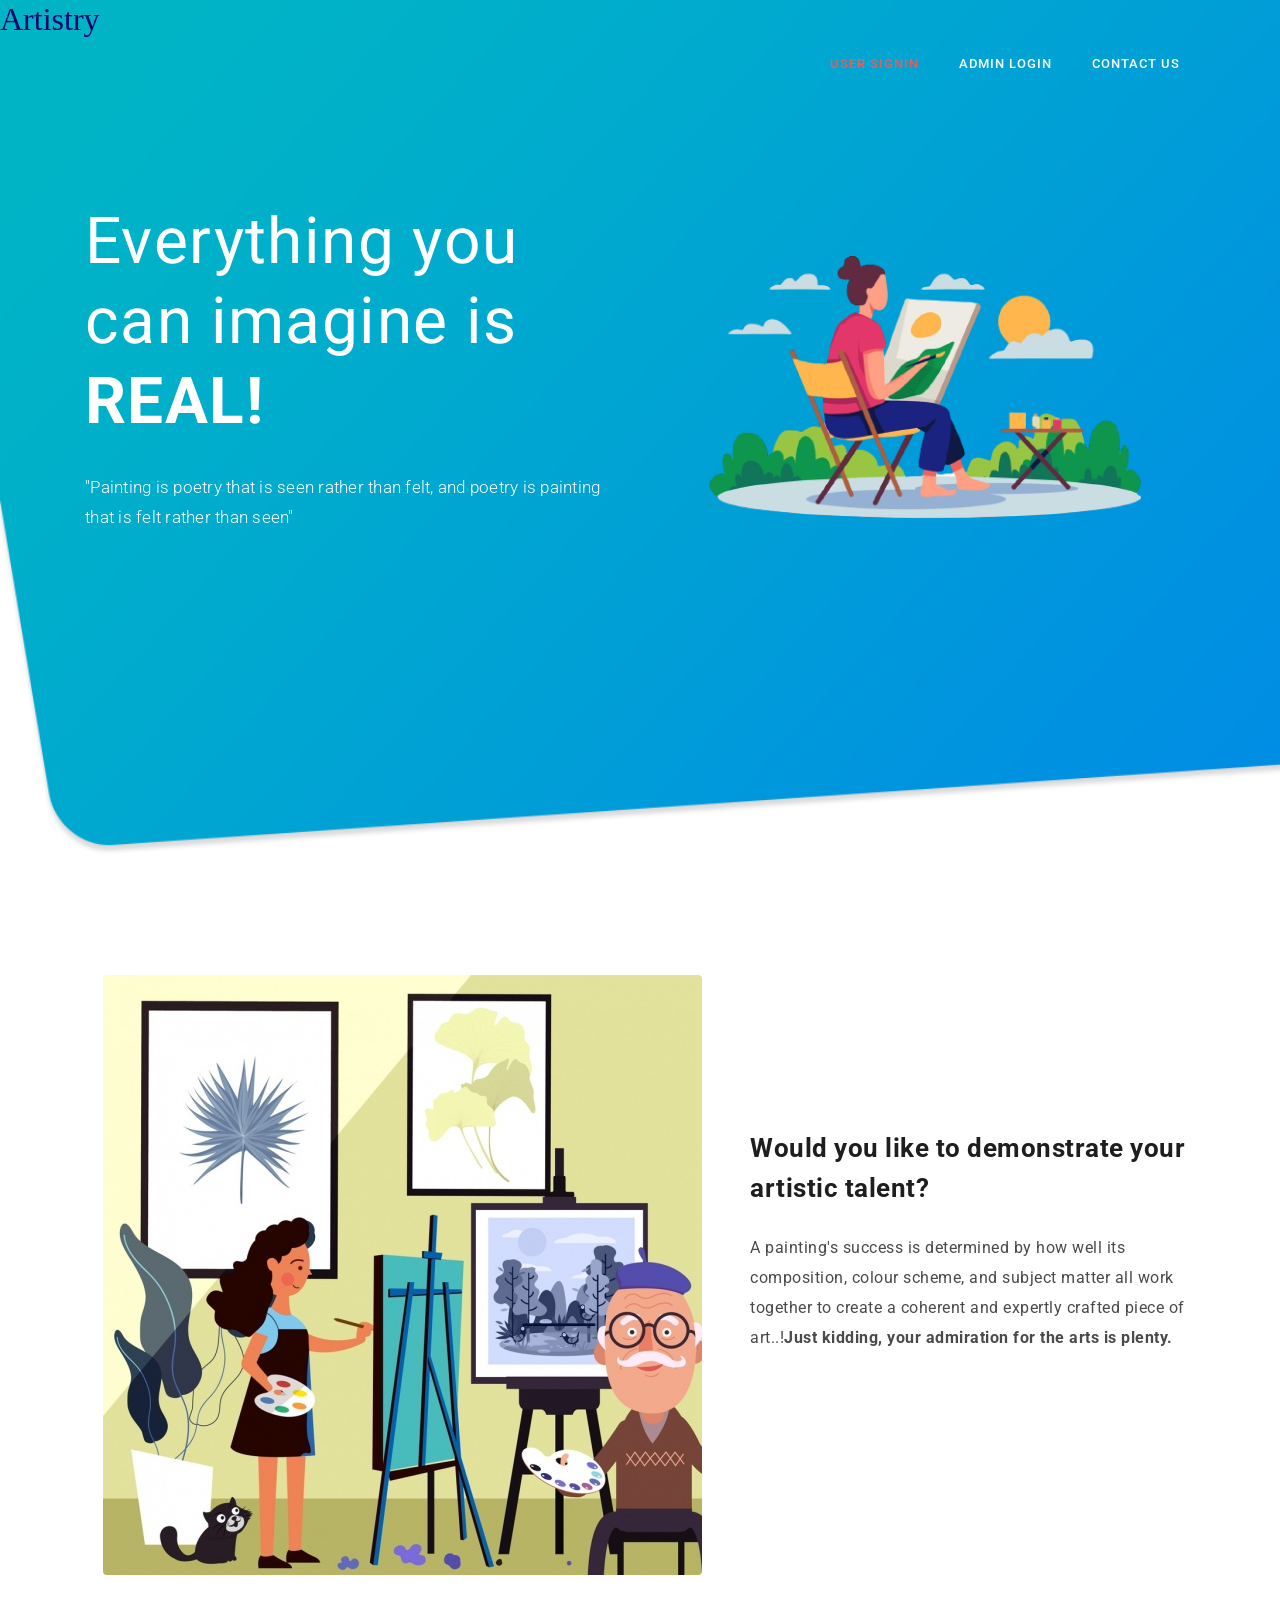
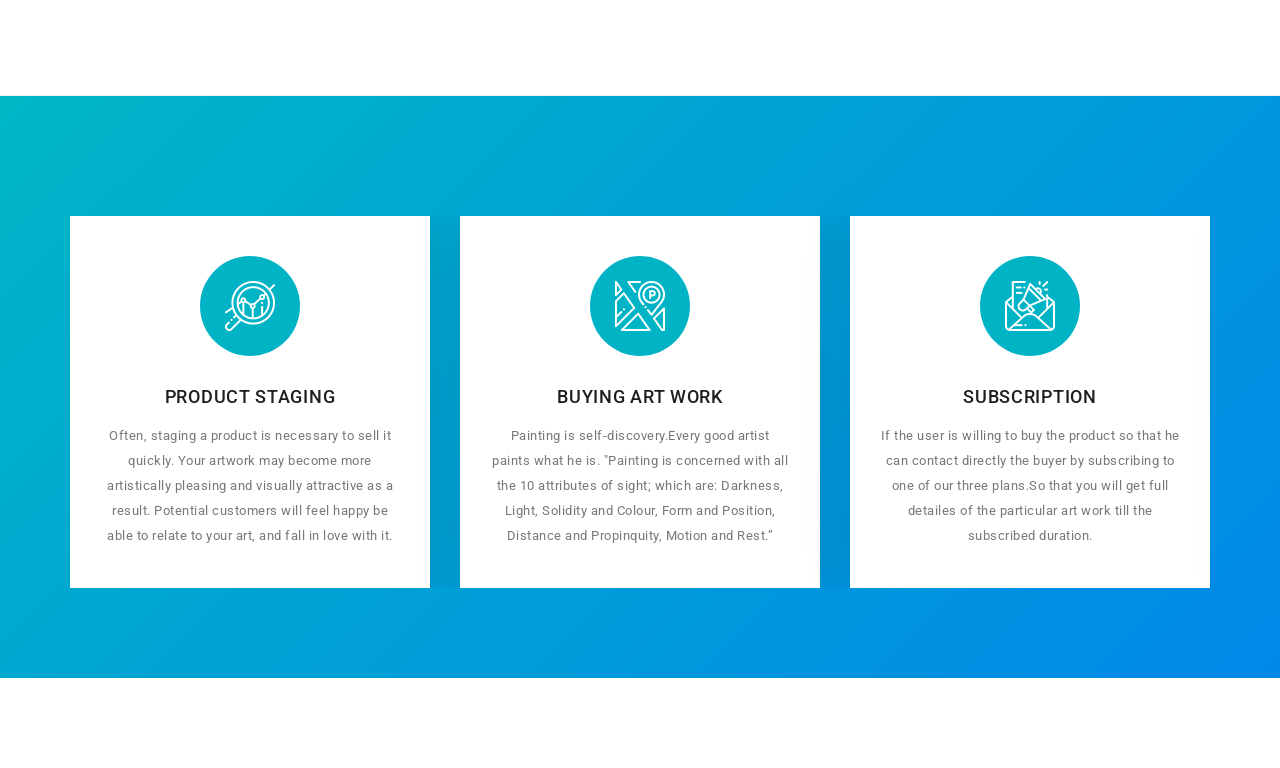
<file: index.html>
<!DOCTYPE html>
<html lang="en">

  <head>

    <meta charset="utf-8">
    <meta name="viewport" content="width=device-width, initial-scale=1, shrink-to-fit=no">
    <meta name="description" content="">
    <meta name="author" content="Template Mo">
    

    <title>Art Gallery</title>
<!--

ART FACTORY

https://templatemo.com/tm-537-art-factory

-->
    <!-- Additional CSS Files -->
    <link rel="stylesheet" type="text/css" href="assets3/css/bootstrap.min.css">
    <link rel="stylesheet" type="text/css" href="assets3/css/font-awesome.css">
    <link rel="stylesheet" type="text/css" href="assets3/css/templatemo-art-factory.css">
    <link rel="stylesheet" type="text/css" href="assets3/css/owl-carousel.css">

    </head>
    
    <body>
    
    <!-- ***** Preloader Start ***** -->
    <div id="preloader">
        <div class="jumper">
            <div></div>
            <div></div>
            <div></div>
        </div>
    </div>  
    <!-- ***** Preloader End ***** -->
     
    
    <!-- ***** Header Area Start ***** -->
    <header class="header-area header-sticky">
       <b></b> <h2 style="color:rgb(4, 4, 109); float:left;font-family:'Didot, serif';">Artistry</h2><br>
        <div class="container">
            <div class="row">
                <div class="col-12">
                    <nav class="main-nav">
                        <!-- ***** Logo Start ***** -->
                        
                        <a href="index.html" class="logo"></a>
                        <!-- ***** Logo End ***** -->
                        <!-- ***** Menu Start ***** -->
                        <ul class="nav">
                            <li class="scroll-to-section"><a href="login.html" class="active">User SignIn</a></li>
                            <li class="scroll-to-section"><a href="adminlogin.html">Admin Login</a></li>
                            
                            <li class="scroll-to-section"><a href="indexcontact.html">Contact Us</a></li>
                           
                            
                        </ul>
                        <a class='menu-trigger'>
                            <span>Menu</span>
                        </a>
                        <!-- ***** Menu End ***** -->
                    </nav>
                </div>
            </div>
        </div>
    </header>
    <!-- ***** Header Area End ***** -->


    <!-- ***** Welcome Area Start ***** -->
    
    <div class="welcome-area" id="welcome">
        

        <!-- ***** Header Text Start ***** -->
        <div class="header-text">
            <div class="container">
                <div class="row">
                    <div class="left-text col-lg-6 col-md-6 col-sm-12 col-xs-12" data-scroll-reveal="enter left move 30px over 0.6s after 0.4s">
                        
                        <h1>Everything you can imagine is <strong>REAL!</strong></h1>
                        <p>"Painting is poetry that is seen rather than felt, and poetry is painting that is felt rather than seen"</p>
                       
                    </div>
                    <div class="col-lg-6 col-md-6 col-sm-12 col-xs-12" data-scroll-reveal="enter right move 30px over 0.6s after 0.4s">
                        <img src="images/x8.png"  width="100%"  class="rounded img-fluid d-block mx-auto" alt="First Vector Graphic">
                    </div>
                </div>
            </div>
        </div>
        <!-- ***** Header Text End ***** -->
    </div>
    <!-- ***** Welcome Area End ***** -->


    <!-- ***** Features Big Item Start ***** -->
    <section class="section" id="about">
        <div class="container">
            <div class="row">
                <div class="col-lg-7 col-md-12 col-sm-12" data-scroll-reveal="enter left move 30px over 0.6s after 0.4s">
                    <img src="images/x12.jpg" class="rounded img-fluid d-block mx-auto" alt="App">
                </div>
                <div class="right-text col-lg-5 col-md-12 col-sm-12 mobile-top-fix">
                    <div class="left-heading">
                        <h5>Would you like to demonstrate your artistic talent?</h5>
                    </div>
                    <div class="left-text">
                        <p>A painting's success is determined by how well its composition, colour scheme, and subject matter all work together to create a coherent and expertly crafted piece of art..!<b>Just kidding, your admiration for the arts is plenty.</b>
                           <br><br>
                       </p>
                       
                    </div>
                </div>
            </div>
            <div class="row">
                <div class="col-lg-12">
                    <div class="hr"></div>
                </div>
            </div>
        </div>
    </section>
    <!-- ***** Features Big Item End ***** -->


    <!-- ***** Features Big Item Start ***** -->
   

    <!-- ***** Features Small Start ***** -->
    <section class="section" id="services">
        <div class="container">
            <div class="row">
                <div class="owl-carousel owl-theme">
                    <div class="item service-item">
                        <div class="icon">
                            <i><img src="assets3/images/service-icon-01.png" alt=""></i>
                        </div>
                        <h5 class="service-title">PRODUCT STAGING </h5>
                        <p>Often, staging a product is necessary to sell it quickly. Your artwork may become more artistically pleasing and visually attractive as a result. Potential customers will feel happy be able to relate to your art, and fall in love with it.</p>
                        
                    </div>
                    <div class="item service-item">
                        <div class="icon">
                            <i><img src="assets3/images/service-icon-02.png" alt=""></i>
                        </div>
                        <h5 class="service-title">BUYING ART WORK</h5>
                        <p>Painting is self-discovery.Every good artist paints what he is.
                            "Painting is concerned with all the 10 attributes of sight; which are: Darkness, Light, Solidity and Colour, Form and Position, Distance and Propinquity, Motion and Rest.”  </p>
                        
                    </div>
                    <div class="item service-item">
                        <div class="icon">
                            <i><img src="assets3/images/service-icon-03.png" alt=""></i>
                        </div>
                        <h5 class="service-title">SUBSCRIPTION</h5>
                        <p> If the user is willing to buy the product so that he can contact directly the buyer by  subscribing  to one of our  three plans.So that you will get full detailes of the particular art work till the subscribed duration.</p>
                        
                    </div>
                    
                    
                    
                    
                </div>
            </div>
        </div>
    </section>
    <!-- ***** Features Small End ***** -->


    <!-- ***** Frequently Question Start ***** -->
   
    <!-- jQuery -->
    <script src="assets3/js/jquery-2.1.0.min.js"></script>

    <!-- Bootstrap -->
    <script src="assets3/js/popper.js"></script>
    <script src="assets3/js/bootstrap.min.js"></script>

    <!-- Plugins -->
    <script src="assets3/js/owl-carousel.js"></script>
    <script src="assets3/js/scrollreveal.min.js"></script>
    <script src="assets3/js/waypoints.min.js"></script>
    <script src="assets3/js/jquery.counterup.min.js"></script>
    <script src="assets3/js/imgfix.min.js"></script> 
    
    <!-- Global Init -->
    <script src="assets3/js/custom.js"></script>

  </body>
</html>
</file>
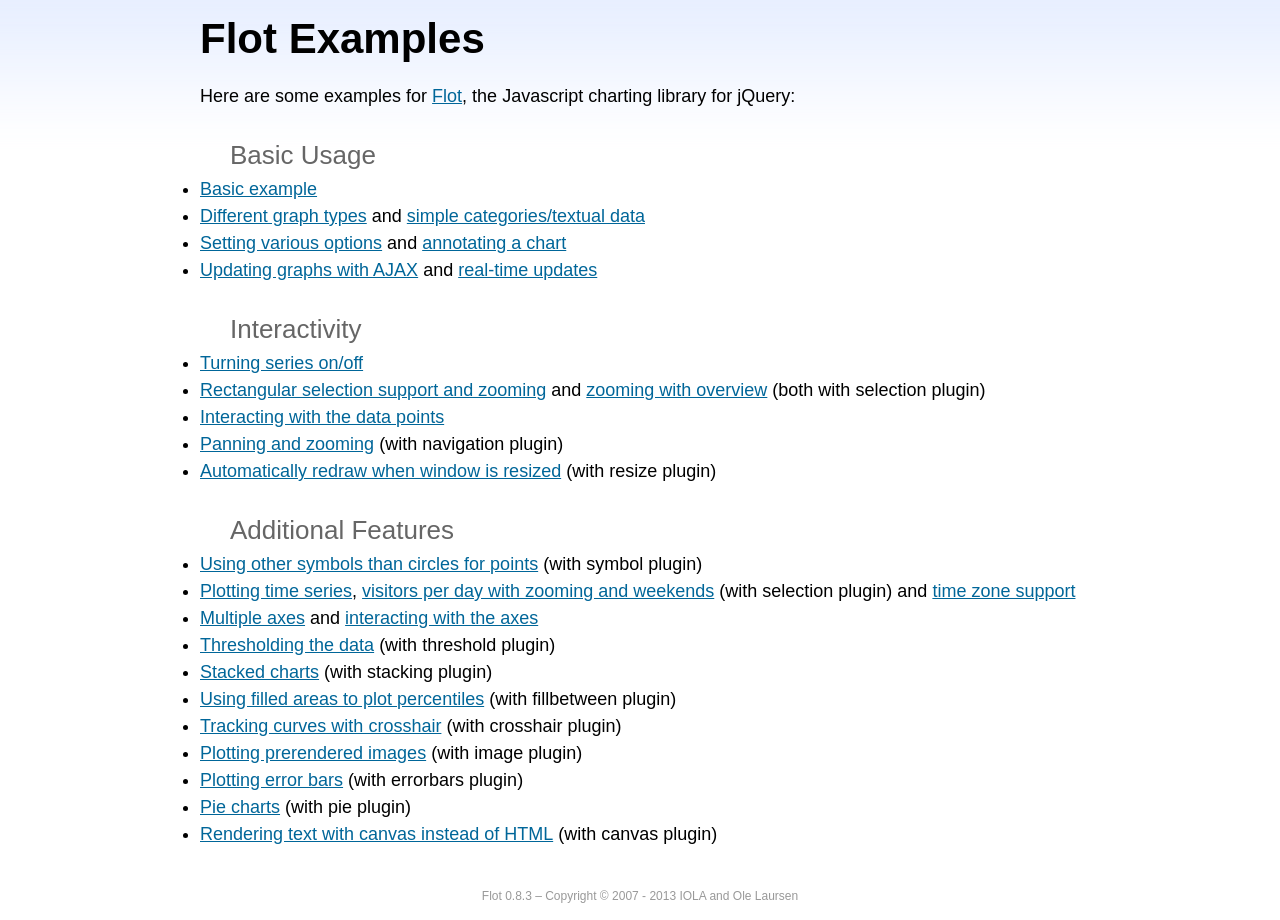
<file: assets/libs/flot/examples/index.html>
<!DOCTYPE html PUBLIC "-//W3C//DTD HTML 4.01//EN" "http://www.w3.org/TR/html4/strict.dtd">
<html>
<head>
	<meta http-equiv="Content-Type" content="text/html; charset=utf-8">
	<title>Flot Examples</title>
	<link href="examples.css" rel="stylesheet" type="text/css">
	<style>

	h3 {
		margin-top: 30px;
		margin-bottom: 5px;
	}

	</style>
	<script language="javascript" type="text/javascript" src="../jquery.js"></script>
	<script language="javascript" type="text/javascript" src="../jquery.flot.js"></script>
	<script type="text/javascript">

	$(function() {

		// Add the Flot version string to the footer

		$("#footer").prepend("Flot " + $.plot.version + " &ndash; ");
	});

	</script>
</head>
<body>

	<div id="header">
		<h2>Flot Examples</h2>
	</div>

	<div id="content">

		<p>Here are some examples for <a href="http://www.flotcharts.org">Flot</a>, the Javascript charting library for jQuery:</p>

		<h3>Basic Usage</h3>

		<ul>
			<li><a href="basic-usage/index.html">Basic example</a></li>
			<li><a href="series-types/index.html">Different graph types</a> and <a href="categories/index.html">simple categories/textual data</a></li>
			<li><a href="basic-options/index.html">Setting various options</a> and <a href="annotating/index.html">annotating a chart</a></li>
			<li><a href="ajax/index.html">Updating graphs with AJAX</a> and <a href="realtime/index.html">real-time updates</a></li>
		</ul>

		<h3>Interactivity</h3>

		<ul>
			<li><a href="series-toggle/index.html">Turning series on/off</a></li>
			<li><a href="selection/index.html">Rectangular selection support and zooming</a> and <a href="zooming/index.html">zooming with overview</a> (both with selection plugin)</li>
			<li><a href="interacting/index.html">Interacting with the data points</a></li>
			<li><a href="navigate/index.html">Panning and zooming</a> (with navigation plugin)</li>
			<li><a href="resize/index.html">Automatically redraw when window is resized</a> (with resize plugin)</li>
		</ul>

		<h3>Additional Features</h3>

		<ul>
			<li><a href="symbols/index.html">Using other symbols than circles for points</a> (with symbol plugin)</li>
			<li><a href="axes-time/index.html">Plotting time series</a>, <a href="visitors/index.html">visitors per day with zooming and weekends</a> (with selection plugin) and <a href="axes-time-zones/index.html">time zone support</a></li>
			<li><a href="axes-multiple/index.html">Multiple axes</a> and <a href="axes-interacting/index.html">interacting with the axes</a></li>
			<li><a href="threshold/index.html">Thresholding the data</a> (with threshold plugin)</li>
			<li><a href="stacking/index.html">Stacked charts</a> (with stacking plugin)</li>
			<li><a href="percentiles/index.html">Using filled areas to plot percentiles</a> (with fillbetween plugin)</li>
			<li><a href="tracking/index.html">Tracking curves with crosshair</a> (with crosshair plugin)</li>
			<li><a href="image/index.html">Plotting prerendered images</a> (with image plugin)</li>
			<li><a href="series-errorbars/index.html">Plotting error bars</a> (with errorbars plugin)</li>
			<li><a href="series-pie/index.html">Pie charts</a> (with pie plugin)</li>
			<li><a href="canvas/index.html">Rendering text with canvas instead of HTML</a> (with canvas plugin)</li>
		</ul>

	</div>

	<div id="footer">
		Copyright &copy; 2007 - 2013 IOLA and Ole Laursen
	</div>

</body>
</html>
</file>
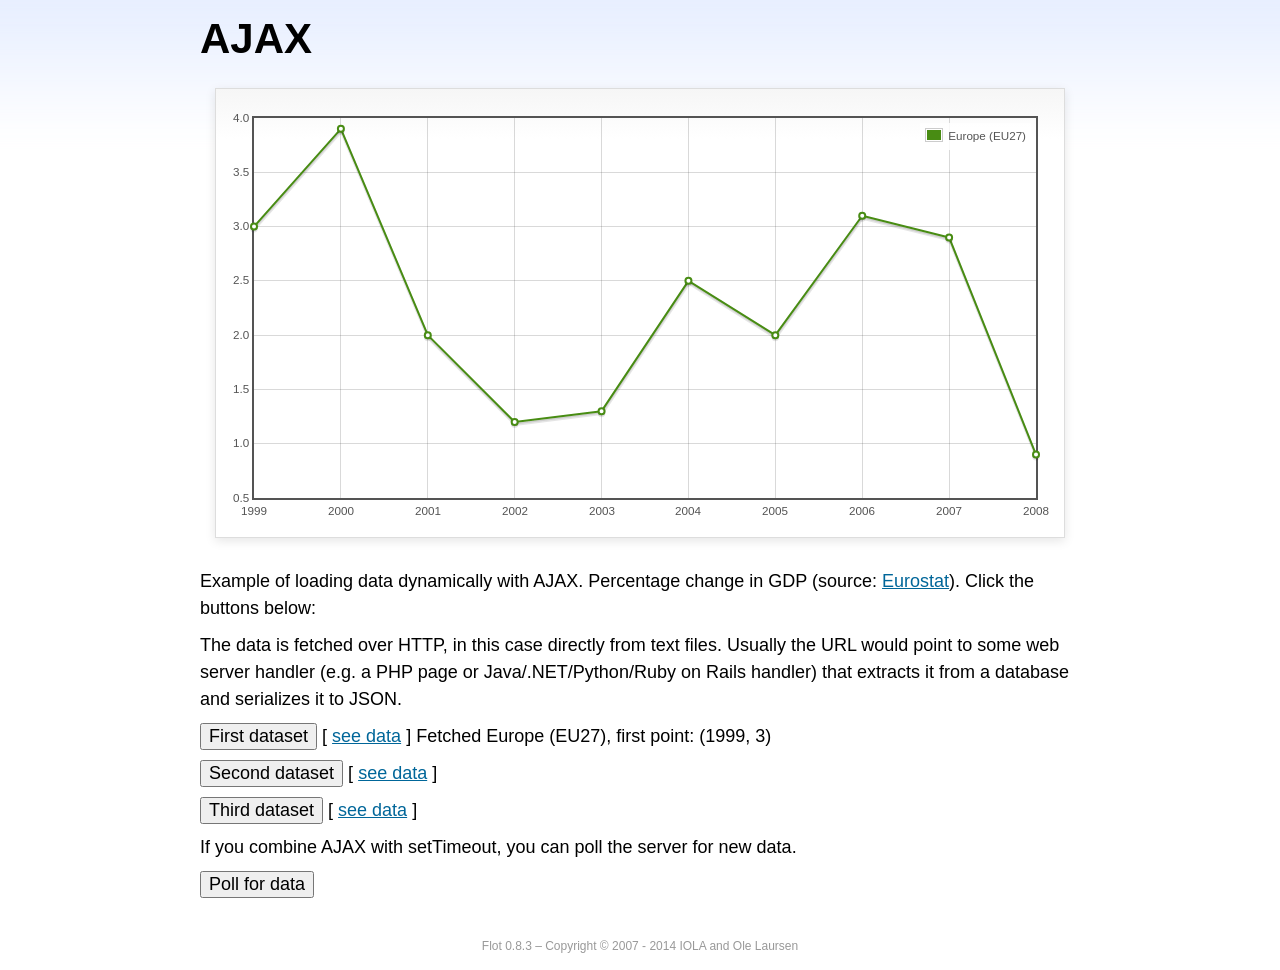
<file: assets/libs/flot/examples/ajax/index.html>
<!DOCTYPE html PUBLIC "-//W3C//DTD HTML 4.01//EN" "http://www.w3.org/TR/html4/strict.dtd">
<html>
<head>
	<meta http-equiv="Content-Type" content="text/html; charset=utf-8">
	<title>Flot Examples: AJAX</title>
	<link href="../examples.css" rel="stylesheet" type="text/css">
	<!--[if lte IE 8]><script language="javascript" type="text/javascript" src="../../excanvas.min.js"></script><![endif]-->
	<script language="javascript" type="text/javascript" src="../../jquery.js"></script>
	<script language="javascript" type="text/javascript" src="../../jquery.flot.js"></script>
	<script type="text/javascript">

	$(function() {

		var options = {
			lines: {
				show: true
			},
			points: {
				show: true
			},
			xaxis: {
				tickDecimals: 0,
				tickSize: 1
			}
		};

		var data = [];

		$.plot("#placeholder", data, options);

		// Fetch one series, adding to what we already have

		var alreadyFetched = {};

		$("button.fetchSeries").click(function () {

			var button = $(this);

			// Find the URL in the link right next to us, then fetch the data

			var dataurl = button.siblings("a").attr("href");

			function onDataReceived(series) {

				// Extract the first coordinate pair; jQuery has parsed it, so
				// the data is now just an ordinary JavaScript object

				var firstcoordinate = "(" + series.data[0][0] + ", " + series.data[0][1] + ")";
				button.siblings("span").text("Fetched " + series.label + ", first point: " + firstcoordinate);

				// Push the new data onto our existing data array

				if (!alreadyFetched[series.label]) {
					alreadyFetched[series.label] = true;
					data.push(series);
				}

				$.plot("#placeholder", data, options);
			}

			$.ajax({
				url: dataurl,
				type: "GET",
				dataType: "json",
				success: onDataReceived
			});
		});

		// Initiate a recurring data update

		$("button.dataUpdate").click(function () {

			data = [];
			alreadyFetched = {};

			$.plot("#placeholder", data, options);

			var iteration = 0;

			function fetchData() {

				++iteration;

				function onDataReceived(series) {

					// Load all the data in one pass; if we only got partial
					// data we could merge it with what we already have.

					data = [ series ];
					$.plot("#placeholder", data, options);
				}

				// Normally we call the same URL - a script connected to a
				// database - but in this case we only have static example
				// files, so we need to modify the URL.

				$.ajax({
					url: "data-eu-gdp-growth-" + iteration + ".json",
					type: "GET",
					dataType: "json",
					success: onDataReceived
				});

				if (iteration < 5) {
					setTimeout(fetchData, 1000);
				} else {
					data = [];
					alreadyFetched = {};
				}
			}

			setTimeout(fetchData, 1000);
		});

		// Load the first series by default, so we don't have an empty plot

		$("button.fetchSeries:first").click();

		// Add the Flot version string to the footer

		$("#footer").prepend("Flot " + $.plot.version + " &ndash; ");
	});

	</script>
</head>
<body>

	<div id="header">
		<h2>AJAX</h2>
	</div>

	<div id="content">

		<div class="demo-container">
			<div id="placeholder" class="demo-placeholder"></div>
		</div>

		<p>Example of loading data dynamically with AJAX. Percentage change in GDP (source: <a href="http://epp.eurostat.ec.europa.eu/tgm/table.do?tab=table&init=1&plugin=1&language=en&pcode=tsieb020">Eurostat</a>). Click the buttons below:</p>

		<p>The data is fetched over HTTP, in this case directly from text files. Usually the URL would point to some web server handler (e.g. a PHP page or Java/.NET/Python/Ruby on Rails handler) that extracts it from a database and serializes it to JSON.</p>

		<p>
			<button class="fetchSeries">First dataset</button>
			[ <a href="data-eu-gdp-growth.json">see data</a> ]
			<span></span>
		</p>

		<p>
			<button class="fetchSeries">Second dataset</button>
			[ <a href="data-japan-gdp-growth.json">see data</a> ]
			<span></span>
		</p>

		<p>
			<button class="fetchSeries">Third dataset</button>
			[ <a href="data-usa-gdp-growth.json">see data</a> ]
			<span></span>
		</p>

		<p>If you combine AJAX with setTimeout, you can poll the server for new data.</p>

		<p>
			<button class="dataUpdate">Poll for data</button>
		</p>

	</div>

	<div id="footer">
		Copyright &copy; 2007 - 2014 IOLA and Ole Laursen
	</div>

</body>
</html>
</file>
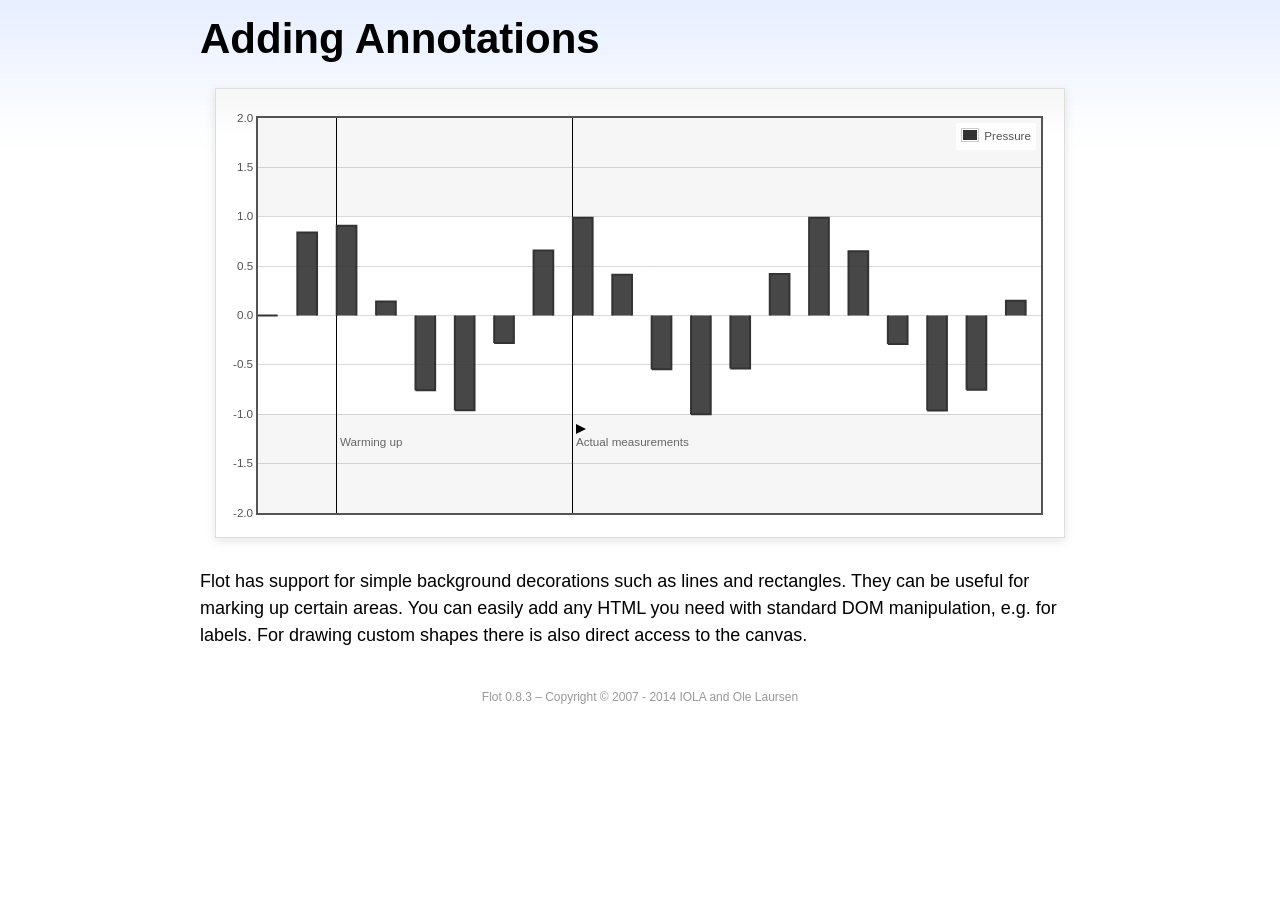
<file: assets/libs/flot/examples/annotating/index.html>
<!DOCTYPE html PUBLIC "-//W3C//DTD HTML 4.01//EN" "http://www.w3.org/TR/html4/strict.dtd">
<html>
<head>
	<meta http-equiv="Content-Type" content="text/html; charset=utf-8">
	<title>Flot Examples: Adding Annotations</title>
	<link href="../examples.css" rel="stylesheet" type="text/css">
	<!--[if lte IE 8]><script language="javascript" type="text/javascript" src="../../excanvas.min.js"></script><![endif]-->
	<script language="javascript" type="text/javascript" src="../../jquery.js"></script>
	<script language="javascript" type="text/javascript" src="../../jquery.flot.js"></script>
	<script type="text/javascript">

	$(function() {

		var d1 = [];
		for (var i = 0; i < 20; ++i) {
			d1.push([i, Math.sin(i)]);
		}

		var data = [{ data: d1, label: "Pressure", color: "#333" }];

		var markings = [
			{ color: "#f6f6f6", yaxis: { from: 1 } },
			{ color: "#f6f6f6", yaxis: { to: -1 } },
			{ color: "#000", lineWidth: 1, xaxis: { from: 2, to: 2 } },
			{ color: "#000", lineWidth: 1, xaxis: { from: 8, to: 8 } }
		];

		var placeholder = $("#placeholder");

		var plot = $.plot(placeholder, data, {
			bars: { show: true, barWidth: 0.5, fill: 0.9 },
			xaxis: { ticks: [], autoscaleMargin: 0.02 },
			yaxis: { min: -2, max: 2 },
			grid: { markings: markings }
		});

		var o = plot.pointOffset({ x: 2, y: -1.2});

		// Append it to the placeholder that Flot already uses for positioning

		placeholder.append("<div style='position:absolute;left:" + (o.left + 4) + "px;top:" + o.top + "px;color:#666;font-size:smaller'>Warming up</div>");

		o = plot.pointOffset({ x: 8, y: -1.2});
		placeholder.append("<div style='position:absolute;left:" + (o.left + 4) + "px;top:" + o.top + "px;color:#666;font-size:smaller'>Actual measurements</div>");

		// Draw a little arrow on top of the last label to demonstrate canvas
		// drawing

		var ctx = plot.getCanvas().getContext("2d");
		ctx.beginPath();
		o.left += 4;
		ctx.moveTo(o.left, o.top);
		ctx.lineTo(o.left, o.top - 10);
		ctx.lineTo(o.left + 10, o.top - 5);
		ctx.lineTo(o.left, o.top);
		ctx.fillStyle = "#000";
		ctx.fill();

		// Add the Flot version string to the footer

		$("#footer").prepend("Flot " + $.plot.version + " &ndash; ");
	});

	</script>
</head>
<body>

	<div id="header">
		<h2>Adding Annotations</h2>
	</div>

	<div id="content">

		<div class="demo-container">
			<div id="placeholder" class="demo-placeholder"></div>
		</div>

		<p>Flot has support for simple background decorations such as lines and rectangles. They can be useful for marking up certain areas. You can easily add any HTML you need with standard DOM manipulation, e.g. for labels. For drawing custom shapes there is also direct access to the canvas.</p>

	</div>

	<div id="footer">
		Copyright &copy; 2007 - 2014 IOLA and Ole Laursen
	</div>

</body>
</html>
</file>
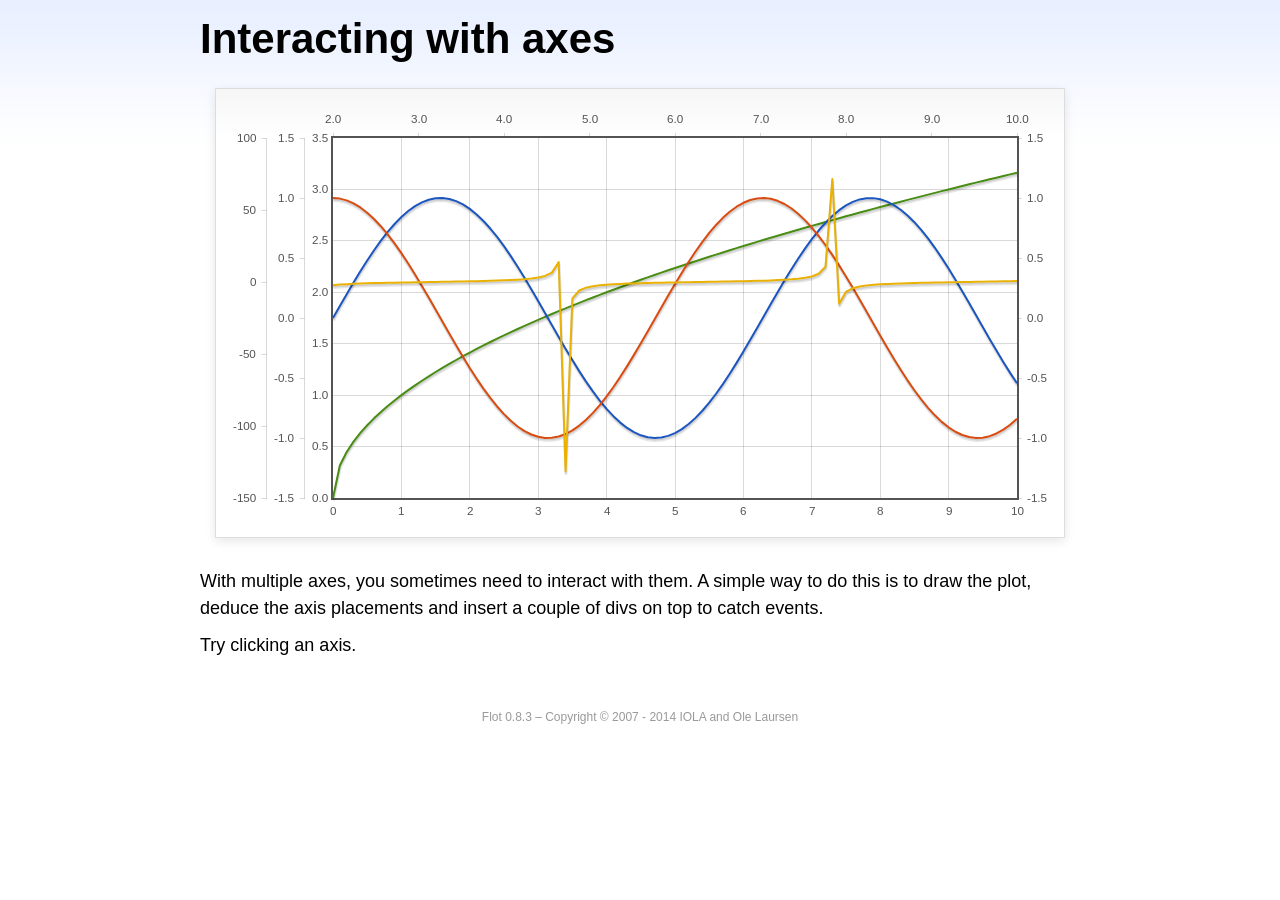
<file: assets/libs/flot/examples/axes-interacting/index.html>
<!DOCTYPE html PUBLIC "-//W3C//DTD HTML 4.01//EN" "http://www.w3.org/TR/html4/strict.dtd">
<html>
<head>
	<meta http-equiv="Content-Type" content="text/html; charset=utf-8">
	<title>Flot Examples: Interacting with axes</title>
	<link href="../examples.css" rel="stylesheet" type="text/css">
	<!--[if lte IE 8]><script language="javascript" type="text/javascript" src="../../excanvas.min.js"></script><![endif]-->
	<script language="javascript" type="text/javascript" src="../../jquery.js"></script>
	<script language="javascript" type="text/javascript" src="../../jquery.flot.js"></script>
	<script type="text/javascript">

	$(function() {

		function generate(start, end, fn) {
			var res = [];
			for (var i = 0; i <= 100; ++i) {
				var x = start + i / 100 * (end - start);
				res.push([x, fn(x)]);
			}
			return res;
		}

		var data = [
			{ data: generate(0, 10, function (x) { return Math.sqrt(x);}), xaxis: 1, yaxis:1 },
			{ data: generate(0, 10, function (x) { return Math.sin(x);}), xaxis: 1, yaxis:2 },
			{ data: generate(0, 10, function (x) { return Math.cos(x);}), xaxis: 1, yaxis:3 },
			{ data: generate(2, 10, function (x) { return Math.tan(x);}), xaxis: 2, yaxis: 4 }
		];

		var plot = $.plot("#placeholder", data, {
			xaxes: [
				{ position: 'bottom' },
				{ position: 'top'}
			],
			yaxes: [
				{ position: 'left' },
				{ position: 'left' },
				{ position: 'right' },
				{ position: 'left' }
			]
		});

		// Create a div for each axis

		$.each(plot.getAxes(), function (i, axis) {
			if (!axis.show)
				return;

			var box = axis.box;

			$("<div class='axisTarget' style='position:absolute; left:" + box.left + "px; top:" + box.top + "px; width:" + box.width +  "px; height:" + box.height + "px'></div>")
				.data("axis.direction", axis.direction)
				.data("axis.n", axis.n)
				.css({ backgroundColor: "#f00", opacity: 0, cursor: "pointer" })
				.appendTo(plot.getPlaceholder())
				.hover(
					function () { $(this).css({ opacity: 0.10 }) },
					function () { $(this).css({ opacity: 0 }) }
				)
				.click(function () {
					$("#click").text("You clicked the " + axis.direction + axis.n + "axis!")
				});
		});

		// Add the Flot version string to the footer

		$("#footer").prepend("Flot " + $.plot.version + " &ndash; ");
	});

	</script>
</head>
<body>

	<div id="header">
		<h2>Interacting with axes</h2>
	</div>

	<div id="content">

		<div class="demo-container">
			<div id="placeholder" class="demo-placeholder"></div>
		</div>

		<p>With multiple axes, you sometimes need to interact with them. A simple way to do this is to draw the plot, deduce the axis placements and insert a couple of divs on top to catch events.</p>

		<p>Try clicking an axis.</p>

		<p id="click"></p>

	</div>

	<div id="footer">
		Copyright &copy; 2007 - 2014 IOLA and Ole Laursen
	</div>

</body>
</html>
</file>
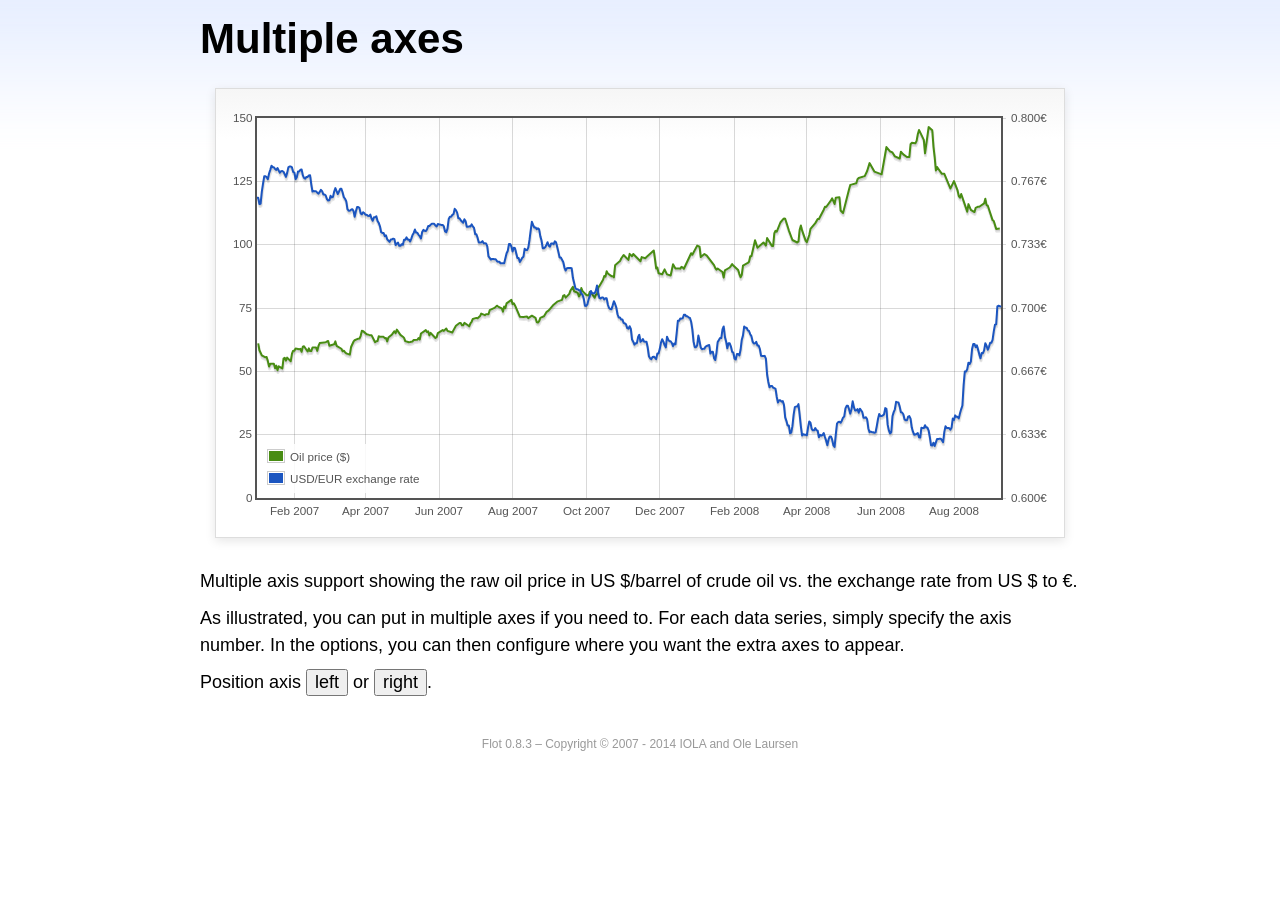
<file: assets/libs/flot/examples/axes-multiple/index.html>
<!DOCTYPE html PUBLIC "-//W3C//DTD HTML 4.01//EN" "http://www.w3.org/TR/html4/strict.dtd">
<html>
<head>
	<meta http-equiv="Content-Type" content="text/html; charset=utf-8">
	<title>Flot Examples: Multiple Axes</title>
	<link href="../examples.css" rel="stylesheet" type="text/css">
	<!--[if lte IE 8]><script language="javascript" type="text/javascript" src="../../excanvas.min.js"></script><![endif]-->
	<script language="javascript" type="text/javascript" src="../../jquery.js"></script>
	<script language="javascript" type="text/javascript" src="../../jquery.flot.js"></script>
	<script language="javascript" type="text/javascript" src="../../jquery.flot.time.js"></script>
	<script type="text/javascript">

	$(function() {

		var oilprices = [[1167692400000,61.05], [1167778800000,58.32], [1167865200000,57.35], [1167951600000,56.31], [1168210800000,55.55], [1168297200000,55.64], [1168383600000,54.02], [1168470000000,51.88], [1168556400000,52.99], [1168815600000,52.99], [1168902000000,51.21], [1168988400000,52.24], [1169074800000,50.48], [1169161200000,51.99], [1169420400000,51.13], [1169506800000,55.04], [1169593200000,55.37], [1169679600000,54.23], [1169766000000,55.42], [1170025200000,54.01], [1170111600000,56.97], [1170198000000,58.14], [1170284400000,58.14], [1170370800000,59.02], [1170630000000,58.74], [1170716400000,58.88], [1170802800000,57.71], [1170889200000,59.71], [1170975600000,59.89], [1171234800000,57.81], [1171321200000,59.06], [1171407600000,58.00], [1171494000000,57.99], [1171580400000,59.39], [1171839600000,59.39], [1171926000000,58.07], [1172012400000,60.07], [1172098800000,61.14], [1172444400000,61.39], [1172530800000,61.46], [1172617200000,61.79], [1172703600000,62.00], [1172790000000,60.07], [1173135600000,60.69], [1173222000000,61.82], [1173308400000,60.05], [1173654000000,58.91], [1173740400000,57.93], [1173826800000,58.16], [1173913200000,57.55], [1173999600000,57.11], [1174258800000,56.59], [1174345200000,59.61], [1174518000000,61.69], [1174604400000,62.28], [1174860000000,62.91], [1174946400000,62.93], [1175032800000,64.03], [1175119200000,66.03], [1175205600000,65.87], [1175464800000,64.64], [1175637600000,64.38], [1175724000000,64.28], [1175810400000,64.28], [1176069600000,61.51], [1176156000000,61.89], [1176242400000,62.01], [1176328800000,63.85], [1176415200000,63.63], [1176674400000,63.61], [1176760800000,63.10], [1176847200000,63.13], [1176933600000,61.83], [1177020000000,63.38], [1177279200000,64.58], [1177452000000,65.84], [1177538400000,65.06], [1177624800000,66.46], [1177884000000,64.40], [1178056800000,63.68], [1178143200000,63.19], [1178229600000,61.93], [1178488800000,61.47], [1178575200000,61.55], [1178748000000,61.81], [1178834400000,62.37], [1179093600000,62.46], [1179180000000,63.17], [1179266400000,62.55], [1179352800000,64.94], [1179698400000,66.27], [1179784800000,65.50], [1179871200000,65.77], [1179957600000,64.18], [1180044000000,65.20], [1180389600000,63.15], [1180476000000,63.49], [1180562400000,65.08], [1180908000000,66.30], [1180994400000,65.96], [1181167200000,66.93], [1181253600000,65.98], [1181599200000,65.35], [1181685600000,66.26], [1181858400000,68.00], [1182117600000,69.09], [1182204000000,69.10], [1182290400000,68.19], [1182376800000,68.19], [1182463200000,69.14], [1182722400000,68.19], [1182808800000,67.77], [1182895200000,68.97], [1182981600000,69.57], [1183068000000,70.68], [1183327200000,71.09], [1183413600000,70.92], [1183586400000,71.81], [1183672800000,72.81], [1183932000000,72.19], [1184018400000,72.56], [1184191200000,72.50], [1184277600000,74.15], [1184623200000,75.05], [1184796000000,75.92], [1184882400000,75.57], [1185141600000,74.89], [1185228000000,73.56], [1185314400000,75.57], [1185400800000,74.95], [1185487200000,76.83], [1185832800000,78.21], [1185919200000,76.53], [1186005600000,76.86], [1186092000000,76.00], [1186437600000,71.59], [1186696800000,71.47], [1186956000000,71.62], [1187042400000,71.00], [1187301600000,71.98], [1187560800000,71.12], [1187647200000,69.47], [1187733600000,69.26], [1187820000000,69.83], [1187906400000,71.09], [1188165600000,71.73], [1188338400000,73.36], [1188511200000,74.04], [1188856800000,76.30], [1189116000000,77.49], [1189461600000,78.23], [1189548000000,79.91], [1189634400000,80.09], [1189720800000,79.10], [1189980000000,80.57], [1190066400000,81.93], [1190239200000,83.32], [1190325600000,81.62], [1190584800000,80.95], [1190671200000,79.53], [1190757600000,80.30], [1190844000000,82.88], [1190930400000,81.66], [1191189600000,80.24], [1191276000000,80.05], [1191362400000,79.94], [1191448800000,81.44], [1191535200000,81.22], [1191794400000,79.02], [1191880800000,80.26], [1191967200000,80.30], [1192053600000,83.08], [1192140000000,83.69], [1192399200000,86.13], [1192485600000,87.61], [1192572000000,87.40], [1192658400000,89.47], [1192744800000,88.60], [1193004000000,87.56], [1193090400000,87.56], [1193176800000,87.10], [1193263200000,91.86], [1193612400000,93.53], [1193698800000,94.53], [1193871600000,95.93], [1194217200000,93.98], [1194303600000,96.37], [1194476400000,95.46], [1194562800000,96.32], [1195081200000,93.43], [1195167600000,95.10], [1195426800000,94.64], [1195513200000,95.10], [1196031600000,97.70], [1196118000000,94.42], [1196204400000,90.62], [1196290800000,91.01], [1196377200000,88.71], [1196636400000,88.32], [1196809200000,90.23], [1196982000000,88.28], [1197241200000,87.86], [1197327600000,90.02], [1197414000000,92.25], [1197586800000,90.63], [1197846000000,90.63], [1197932400000,90.49], [1198018800000,91.24], [1198105200000,91.06], [1198191600000,90.49], [1198710000000,96.62], [1198796400000,96.00], [1199142000000,99.62], [1199314800000,99.18], [1199401200000,95.09], [1199660400000,96.33], [1199833200000,95.67], [1200351600000,91.90], [1200438000000,90.84], [1200524400000,90.13], [1200610800000,90.57], [1200956400000,89.21], [1201042800000,86.99], [1201129200000,89.85], [1201474800000,90.99], [1201561200000,91.64], [1201647600000,92.33], [1201734000000,91.75], [1202079600000,90.02], [1202166000000,88.41], [1202252400000,87.14], [1202338800000,88.11], [1202425200000,91.77], [1202770800000,92.78], [1202857200000,93.27], [1202943600000,95.46], [1203030000000,95.46], [1203289200000,101.74], [1203462000000,98.81], [1203894000000,100.88], [1204066800000,99.64], [1204153200000,102.59], [1204239600000,101.84], [1204498800000,99.52], [1204585200000,99.52], [1204671600000,104.52], [1204758000000,105.47], [1204844400000,105.15], [1205103600000,108.75], [1205276400000,109.92], [1205362800000,110.33], [1205449200000,110.21], [1205708400000,105.68], [1205967600000,101.84], [1206313200000,100.86], [1206399600000,101.22], [1206486000000,105.90], [1206572400000,107.58], [1206658800000,105.62], [1206914400000,101.58], [1207000800000,100.98], [1207173600000,103.83], [1207260000000,106.23], [1207605600000,108.50], [1207778400000,110.11], [1207864800000,110.14], [1208210400000,113.79], [1208296800000,114.93], [1208383200000,114.86], [1208728800000,117.48], [1208815200000,118.30], [1208988000000,116.06], [1209074400000,118.52], [1209333600000,118.75], [1209420000000,113.46], [1209592800000,112.52], [1210024800000,121.84], [1210111200000,123.53], [1210197600000,123.69], [1210543200000,124.23], [1210629600000,125.80], [1210716000000,126.29], [1211148000000,127.05], [1211320800000,129.07], [1211493600000,132.19], [1211839200000,128.85], [1212357600000,127.76], [1212703200000,138.54], [1212962400000,136.80], [1213135200000,136.38], [1213308000000,134.86], [1213653600000,134.01], [1213740000000,136.68], [1213912800000,135.65], [1214172000000,134.62], [1214258400000,134.62], [1214344800000,134.62], [1214431200000,139.64], [1214517600000,140.21], [1214776800000,140.00], [1214863200000,140.97], [1214949600000,143.57], [1215036000000,145.29], [1215381600000,141.37], [1215468000000,136.04], [1215727200000,146.40], [1215986400000,145.18], [1216072800000,138.74], [1216159200000,134.60], [1216245600000,129.29], [1216332000000,130.65], [1216677600000,127.95], [1216850400000,127.95], [1217282400000,122.19], [1217455200000,124.08], [1217541600000,125.10], [1217800800000,121.41], [1217887200000,119.17], [1217973600000,118.58], [1218060000000,120.02], [1218405600000,114.45], [1218492000000,113.01], [1218578400000,116.00], [1218751200000,113.77], [1219010400000,112.87], [1219096800000,114.53], [1219269600000,114.98], [1219356000000,114.98], [1219701600000,116.27], [1219788000000,118.15], [1219874400000,115.59], [1219960800000,115.46], [1220306400000,109.71], [1220392800000,109.35], [1220565600000,106.23], [1220824800000,106.34]];

		var exchangerates = [[1167606000000,0.7580], [1167692400000,0.7580], [1167778800000,0.75470], [1167865200000,0.75490], [1167951600000,0.76130], [1168038000000,0.76550], [1168124400000,0.76930], [1168210800000,0.76940], [1168297200000,0.76880], [1168383600000,0.76780], [1168470000000,0.77080], [1168556400000,0.77270], [1168642800000,0.77490], [1168729200000,0.77410], [1168815600000,0.77410], [1168902000000,0.77320], [1168988400000,0.77270], [1169074800000,0.77370], [1169161200000,0.77240], [1169247600000,0.77120], [1169334000000,0.7720], [1169420400000,0.77210], [1169506800000,0.77170], [1169593200000,0.77040], [1169679600000,0.7690], [1169766000000,0.77110], [1169852400000,0.7740], [1169938800000,0.77450], [1170025200000,0.77450], [1170111600000,0.7740], [1170198000000,0.77160], [1170284400000,0.77130], [1170370800000,0.76780], [1170457200000,0.76880], [1170543600000,0.77180], [1170630000000,0.77180], [1170716400000,0.77280], [1170802800000,0.77290], [1170889200000,0.76980], [1170975600000,0.76850], [1171062000000,0.76810], [1171148400000,0.7690], [1171234800000,0.7690], [1171321200000,0.76980], [1171407600000,0.76990], [1171494000000,0.76510], [1171580400000,0.76130], [1171666800000,0.76160], [1171753200000,0.76140], [1171839600000,0.76140], [1171926000000,0.76070], [1172012400000,0.76020], [1172098800000,0.76110], [1172185200000,0.76220], [1172271600000,0.76150], [1172358000000,0.75980], [1172444400000,0.75980], [1172530800000,0.75920], [1172617200000,0.75730], [1172703600000,0.75660], [1172790000000,0.75670], [1172876400000,0.75910], [1172962800000,0.75820], [1173049200000,0.75850], [1173135600000,0.76130], [1173222000000,0.76310], [1173308400000,0.76150], [1173394800000,0.760], [1173481200000,0.76130], [1173567600000,0.76270], [1173654000000,0.76270], [1173740400000,0.76080], [1173826800000,0.75830], [1173913200000,0.75750], [1173999600000,0.75620], [1174086000000,0.7520], [1174172400000,0.75120], [1174258800000,0.75120], [1174345200000,0.75170], [1174431600000,0.7520], [1174518000000,0.75110], [1174604400000,0.7480], [1174690800000,0.75090], [1174777200000,0.75310], [1174860000000,0.75310], [1174946400000,0.75270], [1175032800000,0.74980], [1175119200000,0.74930], [1175205600000,0.75040], [1175292000000,0.750], [1175378400000,0.74910], [1175464800000,0.74910], [1175551200000,0.74850], [1175637600000,0.74840], [1175724000000,0.74920], [1175810400000,0.74710], [1175896800000,0.74590], [1175983200000,0.74770], [1176069600000,0.74770], [1176156000000,0.74830], [1176242400000,0.74580], [1176328800000,0.74480], [1176415200000,0.7430], [1176501600000,0.73990], [1176588000000,0.73950], [1176674400000,0.73950], [1176760800000,0.73780], [1176847200000,0.73820], [1176933600000,0.73620], [1177020000000,0.73550], [1177106400000,0.73480], [1177192800000,0.73610], [1177279200000,0.73610], [1177365600000,0.73650], [1177452000000,0.73620], [1177538400000,0.73310], [1177624800000,0.73390], [1177711200000,0.73440], [1177797600000,0.73270], [1177884000000,0.73270], [1177970400000,0.73360], [1178056800000,0.73330], [1178143200000,0.73590], [1178229600000,0.73590], [1178316000000,0.73720], [1178402400000,0.7360], [1178488800000,0.7360], [1178575200000,0.7350], [1178661600000,0.73650], [1178748000000,0.73840], [1178834400000,0.73950], [1178920800000,0.74130], [1179007200000,0.73970], [1179093600000,0.73960], [1179180000000,0.73850], [1179266400000,0.73780], [1179352800000,0.73660], [1179439200000,0.740], [1179525600000,0.74110], [1179612000000,0.74060], [1179698400000,0.74050], [1179784800000,0.74140], [1179871200000,0.74310], [1179957600000,0.74310], [1180044000000,0.74380], [1180130400000,0.74430], [1180216800000,0.74430], [1180303200000,0.74430], [1180389600000,0.74340], [1180476000000,0.74290], [1180562400000,0.74420], [1180648800000,0.7440], [1180735200000,0.74390], [1180821600000,0.74370], [1180908000000,0.74370], [1180994400000,0.74290], [1181080800000,0.74030], [1181167200000,0.73990], [1181253600000,0.74180], [1181340000000,0.74680], [1181426400000,0.7480], [1181512800000,0.7480], [1181599200000,0.7490], [1181685600000,0.74940], [1181772000000,0.75220], [1181858400000,0.75150], [1181944800000,0.75020], [1182031200000,0.74720], [1182117600000,0.74720], [1182204000000,0.74620], [1182290400000,0.74550], [1182376800000,0.74490], [1182463200000,0.74670], [1182549600000,0.74580], [1182636000000,0.74270], [1182722400000,0.74270], [1182808800000,0.7430], [1182895200000,0.74290], [1182981600000,0.7440], [1183068000000,0.7430], [1183154400000,0.74220], [1183240800000,0.73880], [1183327200000,0.73880], [1183413600000,0.73690], [1183500000000,0.73450], [1183586400000,0.73450], [1183672800000,0.73450], [1183759200000,0.73520], [1183845600000,0.73410], [1183932000000,0.73410], [1184018400000,0.7340], [1184104800000,0.73240], [1184191200000,0.72720], [1184277600000,0.72640], [1184364000000,0.72550], [1184450400000,0.72580], [1184536800000,0.72580], [1184623200000,0.72560], [1184709600000,0.72570], [1184796000000,0.72470], [1184882400000,0.72430], [1184968800000,0.72440], [1185055200000,0.72350], [1185141600000,0.72350], [1185228000000,0.72350], [1185314400000,0.72350], [1185400800000,0.72620], [1185487200000,0.72880], [1185573600000,0.73010], [1185660000000,0.73370], [1185746400000,0.73370], [1185832800000,0.73240], [1185919200000,0.72970], [1186005600000,0.73170], [1186092000000,0.73150], [1186178400000,0.72880], [1186264800000,0.72630], [1186351200000,0.72630], [1186437600000,0.72420], [1186524000000,0.72530], [1186610400000,0.72640], [1186696800000,0.7270], [1186783200000,0.73120], [1186869600000,0.73050], [1186956000000,0.73050], [1187042400000,0.73180], [1187128800000,0.73580], [1187215200000,0.74090], [1187301600000,0.74540], [1187388000000,0.74370], [1187474400000,0.74240], [1187560800000,0.74240], [1187647200000,0.74150], [1187733600000,0.74190], [1187820000000,0.74140], [1187906400000,0.73770], [1187992800000,0.73550], [1188079200000,0.73150], [1188165600000,0.73150], [1188252000000,0.7320], [1188338400000,0.73320], [1188424800000,0.73460], [1188511200000,0.73280], [1188597600000,0.73230], [1188684000000,0.7340], [1188770400000,0.7340], [1188856800000,0.73360], [1188943200000,0.73510], [1189029600000,0.73460], [1189116000000,0.73210], [1189202400000,0.72940], [1189288800000,0.72660], [1189375200000,0.72660], [1189461600000,0.72540], [1189548000000,0.72420], [1189634400000,0.72130], [1189720800000,0.71970], [1189807200000,0.72090], [1189893600000,0.7210], [1189980000000,0.7210], [1190066400000,0.7210], [1190152800000,0.72090], [1190239200000,0.71590], [1190325600000,0.71330], [1190412000000,0.71050], [1190498400000,0.70990], [1190584800000,0.70990], [1190671200000,0.70930], [1190757600000,0.70930], [1190844000000,0.70760], [1190930400000,0.7070], [1191016800000,0.70490], [1191103200000,0.70120], [1191189600000,0.70110], [1191276000000,0.70190], [1191362400000,0.70460], [1191448800000,0.70630], [1191535200000,0.70890], [1191621600000,0.70770], [1191708000000,0.70770], [1191794400000,0.70770], [1191880800000,0.70910], [1191967200000,0.71180], [1192053600000,0.70790], [1192140000000,0.70530], [1192226400000,0.7050], [1192312800000,0.70550], [1192399200000,0.70550], [1192485600000,0.70450], [1192572000000,0.70510], [1192658400000,0.70510], [1192744800000,0.70170], [1192831200000,0.70], [1192917600000,0.69950], [1193004000000,0.69940], [1193090400000,0.70140], [1193176800000,0.70360], [1193263200000,0.70210], [1193349600000,0.70020], [1193436000000,0.69670], [1193522400000,0.6950], [1193612400000,0.6950], [1193698800000,0.69390], [1193785200000,0.6940], [1193871600000,0.69220], [1193958000000,0.69190], [1194044400000,0.69140], [1194130800000,0.68940], [1194217200000,0.68910], [1194303600000,0.69040], [1194390000000,0.6890], [1194476400000,0.68340], [1194562800000,0.68230], [1194649200000,0.68070], [1194735600000,0.68150], [1194822000000,0.68150], [1194908400000,0.68470], [1194994800000,0.68590], [1195081200000,0.68220], [1195167600000,0.68270], [1195254000000,0.68370], [1195340400000,0.68230], [1195426800000,0.68220], [1195513200000,0.68220], [1195599600000,0.67920], [1195686000000,0.67460], [1195772400000,0.67350], [1195858800000,0.67310], [1195945200000,0.67420], [1196031600000,0.67440], [1196118000000,0.67390], [1196204400000,0.67310], [1196290800000,0.67610], [1196377200000,0.67610], [1196463600000,0.67850], [1196550000000,0.68180], [1196636400000,0.68360], [1196722800000,0.68230], [1196809200000,0.68050], [1196895600000,0.67930], [1196982000000,0.68490], [1197068400000,0.68330], [1197154800000,0.68250], [1197241200000,0.68250], [1197327600000,0.68160], [1197414000000,0.67990], [1197500400000,0.68130], [1197586800000,0.68090], [1197673200000,0.68680], [1197759600000,0.69330], [1197846000000,0.69330], [1197932400000,0.69450], [1198018800000,0.69440], [1198105200000,0.69460], [1198191600000,0.69640], [1198278000000,0.69650], [1198364400000,0.69560], [1198450800000,0.69560], [1198537200000,0.6950], [1198623600000,0.69480], [1198710000000,0.69280], [1198796400000,0.68870], [1198882800000,0.68240], [1198969200000,0.67940], [1199055600000,0.67940], [1199142000000,0.68030], [1199228400000,0.68550], [1199314800000,0.68240], [1199401200000,0.67910], [1199487600000,0.67830], [1199574000000,0.67850], [1199660400000,0.67850], [1199746800000,0.67970], [1199833200000,0.680], [1199919600000,0.68030], [1200006000000,0.68050], [1200092400000,0.6760], [1200178800000,0.6770], [1200265200000,0.6770], [1200351600000,0.67360], [1200438000000,0.67260], [1200524400000,0.67640], [1200610800000,0.68210], [1200697200000,0.68310], [1200783600000,0.68420], [1200870000000,0.68420], [1200956400000,0.68870], [1201042800000,0.69030], [1201129200000,0.68480], [1201215600000,0.68240], [1201302000000,0.67880], [1201388400000,0.68140], [1201474800000,0.68140], [1201561200000,0.67970], [1201647600000,0.67690], [1201734000000,0.67650], [1201820400000,0.67330], [1201906800000,0.67290], [1201993200000,0.67580], [1202079600000,0.67580], [1202166000000,0.6750], [1202252400000,0.6780], [1202338800000,0.68330], [1202425200000,0.68560], [1202511600000,0.69030], [1202598000000,0.68960], [1202684400000,0.68960], [1202770800000,0.68820], [1202857200000,0.68790], [1202943600000,0.68620], [1203030000000,0.68520], [1203116400000,0.68230], [1203202800000,0.68130], [1203289200000,0.68130], [1203375600000,0.68220], [1203462000000,0.68020], [1203548400000,0.68020], [1203634800000,0.67840], [1203721200000,0.67480], [1203807600000,0.67470], [1203894000000,0.67470], [1203980400000,0.67480], [1204066800000,0.67330], [1204153200000,0.6650], [1204239600000,0.66110], [1204326000000,0.65830], [1204412400000,0.6590], [1204498800000,0.6590], [1204585200000,0.65810], [1204671600000,0.65780], [1204758000000,0.65740], [1204844400000,0.65320], [1204930800000,0.65020], [1205017200000,0.65140], [1205103600000,0.65140], [1205190000000,0.65070], [1205276400000,0.6510], [1205362800000,0.64890], [1205449200000,0.64240], [1205535600000,0.64060], [1205622000000,0.63820], [1205708400000,0.63820], [1205794800000,0.63410], [1205881200000,0.63440], [1205967600000,0.63780], [1206054000000,0.64390], [1206140400000,0.64780], [1206226800000,0.64810], [1206313200000,0.64810], [1206399600000,0.64940], [1206486000000,0.64380], [1206572400000,0.63770], [1206658800000,0.63290], [1206745200000,0.63360], [1206831600000,0.63330], [1206914400000,0.63330], [1207000800000,0.6330], [1207087200000,0.63710], [1207173600000,0.64030], [1207260000000,0.63960], [1207346400000,0.63640], [1207432800000,0.63560], [1207519200000,0.63560], [1207605600000,0.63680], [1207692000000,0.63570], [1207778400000,0.63540], [1207864800000,0.6320], [1207951200000,0.63320], [1208037600000,0.63280], [1208124000000,0.63310], [1208210400000,0.63420], [1208296800000,0.63210], [1208383200000,0.63020], [1208469600000,0.62780], [1208556000000,0.63080], [1208642400000,0.63240], [1208728800000,0.63240], [1208815200000,0.63070], [1208901600000,0.62770], [1208988000000,0.62690], [1209074400000,0.63350], [1209160800000,0.63920], [1209247200000,0.640], [1209333600000,0.64010], [1209420000000,0.63960], [1209506400000,0.64070], [1209592800000,0.64230], [1209679200000,0.64290], [1209765600000,0.64720], [1209852000000,0.64850], [1209938400000,0.64860], [1210024800000,0.64670], [1210111200000,0.64440], [1210197600000,0.64670], [1210284000000,0.65090], [1210370400000,0.64780], [1210456800000,0.64610], [1210543200000,0.64610], [1210629600000,0.64680], [1210716000000,0.64490], [1210802400000,0.6470], [1210888800000,0.64610], [1210975200000,0.64520], [1211061600000,0.64220], [1211148000000,0.64220], [1211234400000,0.64250], [1211320800000,0.64140], [1211407200000,0.63660], [1211493600000,0.63460], [1211580000000,0.6350], [1211666400000,0.63460], [1211752800000,0.63460], [1211839200000,0.63430], [1211925600000,0.63460], [1212012000000,0.63790], [1212098400000,0.64160], [1212184800000,0.64420], [1212271200000,0.64310], [1212357600000,0.64310], [1212444000000,0.64350], [1212530400000,0.6440], [1212616800000,0.64730], [1212703200000,0.64690], [1212789600000,0.63860], [1212876000000,0.63560], [1212962400000,0.6340], [1213048800000,0.63460], [1213135200000,0.6430], [1213221600000,0.64520], [1213308000000,0.64670], [1213394400000,0.65060], [1213480800000,0.65040], [1213567200000,0.65030], [1213653600000,0.64810], [1213740000000,0.64510], [1213826400000,0.6450], [1213912800000,0.64410], [1213999200000,0.64140], [1214085600000,0.64090], [1214172000000,0.64090], [1214258400000,0.64280], [1214344800000,0.64310], [1214431200000,0.64180], [1214517600000,0.63710], [1214604000000,0.63490], [1214690400000,0.63330], [1214776800000,0.63340], [1214863200000,0.63380], [1214949600000,0.63420], [1215036000000,0.6320], [1215122400000,0.63180], [1215208800000,0.6370], [1215295200000,0.63680], [1215381600000,0.63680], [1215468000000,0.63830], [1215554400000,0.63710], [1215640800000,0.63710], [1215727200000,0.63550], [1215813600000,0.6320], [1215900000000,0.62770], [1215986400000,0.62760], [1216072800000,0.62910], [1216159200000,0.62740], [1216245600000,0.62930], [1216332000000,0.63110], [1216418400000,0.6310], [1216504800000,0.63120], [1216591200000,0.63120], [1216677600000,0.63040], [1216764000000,0.62940], [1216850400000,0.63480], [1216936800000,0.63780], [1217023200000,0.63680], [1217109600000,0.63680], [1217196000000,0.63680], [1217282400000,0.6360], [1217368800000,0.6370], [1217455200000,0.64180], [1217541600000,0.64110], [1217628000000,0.64350], [1217714400000,0.64270], [1217800800000,0.64270], [1217887200000,0.64190], [1217973600000,0.64460], [1218060000000,0.64680], [1218146400000,0.64870], [1218232800000,0.65940], [1218319200000,0.66660], [1218405600000,0.66660], [1218492000000,0.66780], [1218578400000,0.67120], [1218664800000,0.67050], [1218751200000,0.67180], [1218837600000,0.67840], [1218924000000,0.68110], [1219010400000,0.68110], [1219096800000,0.67940], [1219183200000,0.68040], [1219269600000,0.67810], [1219356000000,0.67560], [1219442400000,0.67350], [1219528800000,0.67630], [1219615200000,0.67620], [1219701600000,0.67770], [1219788000000,0.68150], [1219874400000,0.68020], [1219960800000,0.6780], [1220047200000,0.67960], [1220133600000,0.68170], [1220220000000,0.68170], [1220306400000,0.68320], [1220392800000,0.68770], [1220479200000,0.69120], [1220565600000,0.69140], [1220652000000,0.70090], [1220738400000,0.70120], [1220824800000,0.7010], [1220911200000,0.70050]];

		function euroFormatter(v, axis) {
			return v.toFixed(axis.tickDecimals) + "€";
		}

		function doPlot(position) {
			$.plot("#placeholder", [
				{ data: oilprices, label: "Oil price ($)" },
				{ data: exchangerates, label: "USD/EUR exchange rate", yaxis: 2 }
			], {
				xaxes: [ { mode: "time" } ],
				yaxes: [ { min: 0 }, {
					// align if we are to the right
					alignTicksWithAxis: position == "right" ? 1 : null,
					position: position,
					tickFormatter: euroFormatter
				} ],
				legend: { position: "sw" }
			});
		}

		doPlot("right");

		$("button").click(function () {
			doPlot($(this).text());
		});

		// Add the Flot version string to the footer

		$("#footer").prepend("Flot " + $.plot.version + " &ndash; ");
	});

	</script>
</head>
<body>

	<div id="header">
		<h2>Multiple axes</h2>
	</div>

	<div id="content">

		<div class="demo-container">
			<div id="placeholder" class="demo-placeholder"></div>
		</div>

		<p>Multiple axis support showing the raw oil price in US $/barrel of crude oil vs. the exchange rate from US $ to €.</p>

		<p>As illustrated, you can put in multiple axes if you need to. For each data series, simply specify the axis number. In the options, you can then configure where you want the extra axes to appear.</p>

		<p>Position axis <button>left</button> or <button>right</button>.</p>

	</div>

	<div id="footer">
		Copyright &copy; 2007 - 2014 IOLA and Ole Laursen
	</div>

</body>
</html>
</file>
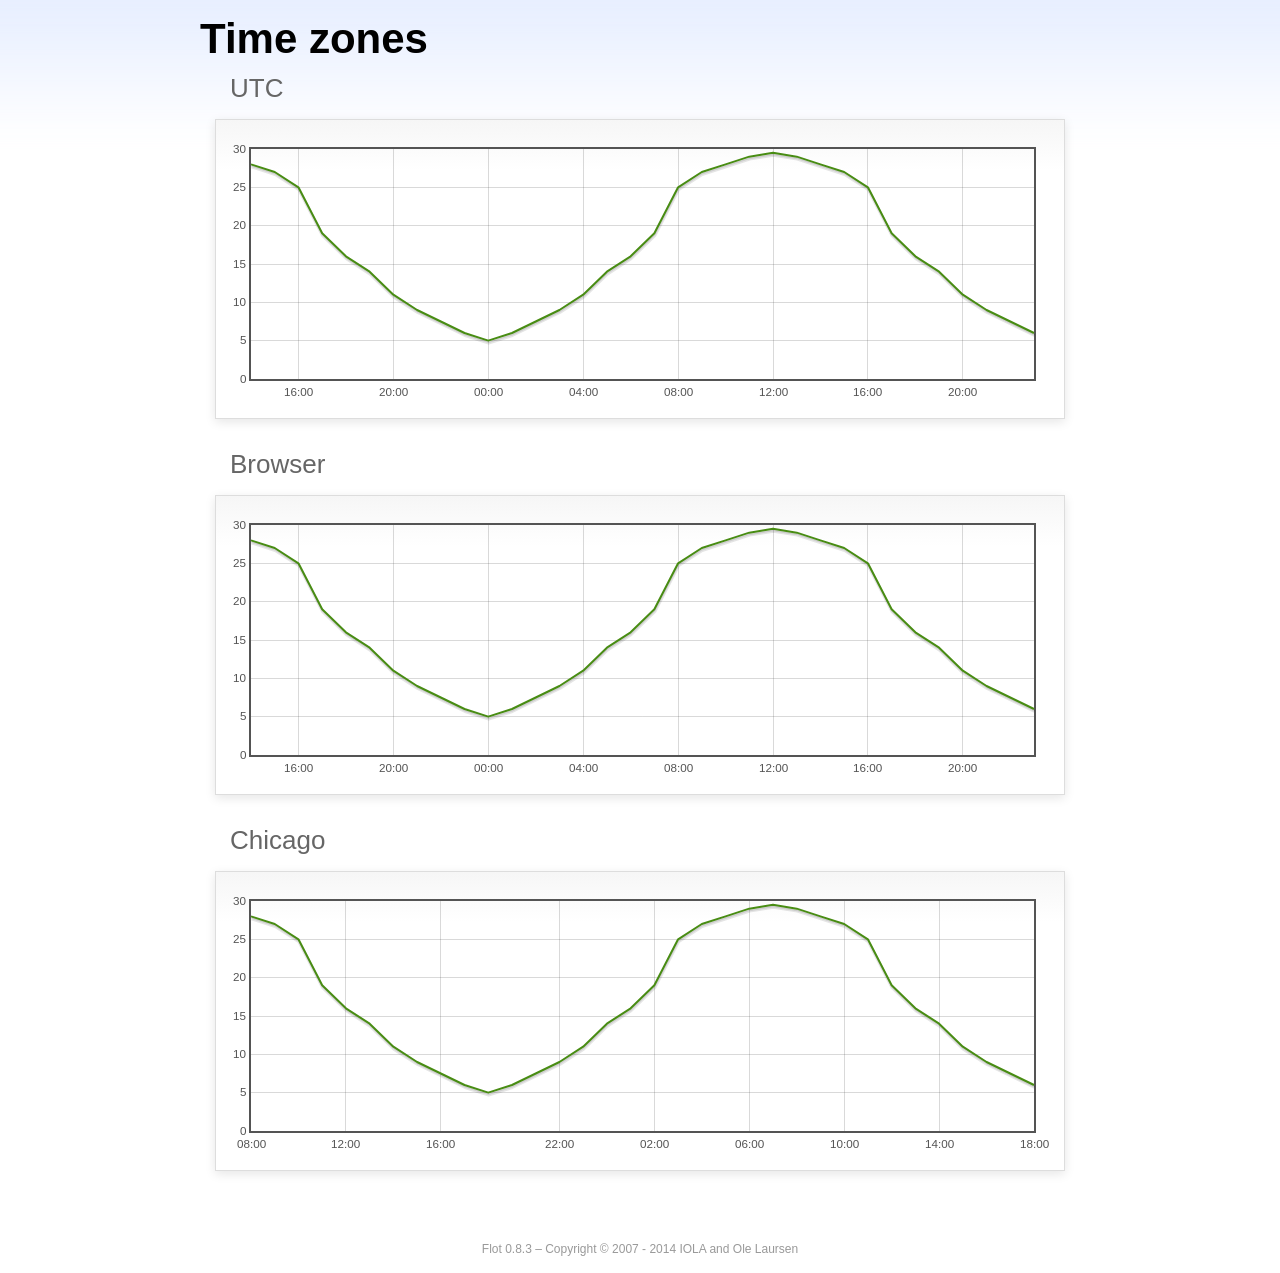
<file: assets/libs/flot/examples/axes-time-zones/index.html>
<!DOCTYPE html PUBLIC "-//W3C//DTD HTML 4.01//EN" "http://www.w3.org/TR/html4/strict.dtd">
<html>
<head>
	<meta http-equiv="Content-Type" content="text/html; charset=utf-8">
	<title>Flot Examples: Time zones</title>
	<link href="../examples.css" rel="stylesheet" type="text/css">
	<!--[if lte IE 8]><script language="javascript" type="text/javascript" src="../../excanvas.min.js"></script><![endif]-->
	<script language="javascript" type="text/javascript" src="../../jquery.js"></script>
	<script language="javascript" type="text/javascript" src="../../jquery.flot.js"></script>
	<script language="javascript" type="text/javascript" src="../../jquery.flot.time.js"></script>
	<script language="javascript" type="text/javascript" src="date.js"></script>
	<script type="text/javascript">

	$(function() {

		timezoneJS.timezone.zoneFileBasePath = "tz";
		timezoneJS.timezone.defaultZoneFile = [];
		timezoneJS.timezone.init({async: false});

		var d = [
			[Date.UTC(2011, 2, 12, 14, 0, 0), 28],
			[Date.UTC(2011, 2, 12, 15, 0, 0), 27],
			[Date.UTC(2011, 2, 12, 16, 0, 0), 25],
			[Date.UTC(2011, 2, 12, 17, 0, 0), 19],
			[Date.UTC(2011, 2, 12, 18, 0, 0), 16],
			[Date.UTC(2011, 2, 12, 19, 0, 0), 14],
			[Date.UTC(2011, 2, 12, 20, 0, 0), 11],
			[Date.UTC(2011, 2, 12, 21, 0, 0), 9],
			[Date.UTC(2011, 2, 12, 22, 0, 0), 7.5],
			[Date.UTC(2011, 2, 12, 23, 0, 0), 6],
			[Date.UTC(2011, 2, 13, 0, 0, 0), 5],
			[Date.UTC(2011, 2, 13, 1, 0, 0), 6],
			[Date.UTC(2011, 2, 13, 2, 0, 0), 7.5],
			[Date.UTC(2011, 2, 13, 3, 0, 0), 9],
			[Date.UTC(2011, 2, 13, 4, 0, 0), 11],
			[Date.UTC(2011, 2, 13, 5, 0, 0), 14],
			[Date.UTC(2011, 2, 13, 6, 0, 0), 16],
			[Date.UTC(2011, 2, 13, 7, 0, 0), 19],
			[Date.UTC(2011, 2, 13, 8, 0, 0), 25],
			[Date.UTC(2011, 2, 13, 9, 0, 0), 27],
			[Date.UTC(2011, 2, 13, 10, 0, 0), 28],
			[Date.UTC(2011, 2, 13, 11, 0, 0), 29],
			[Date.UTC(2011, 2, 13, 12, 0, 0), 29.5],
			[Date.UTC(2011, 2, 13, 13, 0, 0), 29],
			[Date.UTC(2011, 2, 13, 14, 0, 0), 28],
			[Date.UTC(2011, 2, 13, 15, 0, 0), 27],
			[Date.UTC(2011, 2, 13, 16, 0, 0), 25],
			[Date.UTC(2011, 2, 13, 17, 0, 0), 19],
			[Date.UTC(2011, 2, 13, 18, 0, 0), 16],
			[Date.UTC(2011, 2, 13, 19, 0, 0), 14],
			[Date.UTC(2011, 2, 13, 20, 0, 0), 11],
			[Date.UTC(2011, 2, 13, 21, 0, 0), 9],
			[Date.UTC(2011, 2, 13, 22, 0, 0), 7.5],
			[Date.UTC(2011, 2, 13, 23, 0, 0), 6]
		];

		var plot = $.plot("#placeholderUTC", [d], {
			xaxis: {
				mode: "time"
			}
		});

		var plot = $.plot("#placeholderLocal", [d], {
			xaxis: {
				mode: "time",
				timezone: "browser"
			}
		});

		var plot = $.plot("#placeholderChicago", [d], {
			xaxis: {
				mode: "time",
				timezone: "America/Chicago"
			}
		});

		// Add the Flot version string to the footer

		$("#footer").prepend("Flot " + $.plot.version + " &ndash; ");
	});

	</script>
</head>
<body>

	<div id="header">
		<h2>Time zones</h2>
	</div>

	<div id="content">

		<h3>UTC</h3>
		<div class="demo-container" style="height: 300px;">
			<div id="placeholderUTC" class="demo-placeholder"></div>
		</div>

		<h3>Browser</h3>
		<div class="demo-container" style="height: 300px;">
			<div id="placeholderLocal" class="demo-placeholder"></div>
		</div>

		<h3>Chicago</h3>
		<div class="demo-container" style="height: 300px;">
			<div id="placeholderChicago" class="demo-placeholder"></div>
		</div>

	</div>

	<div id="footer">
		Copyright &copy; 2007 - 2014 IOLA and Ole Laursen
	</div>

</body>
</html>
</file>
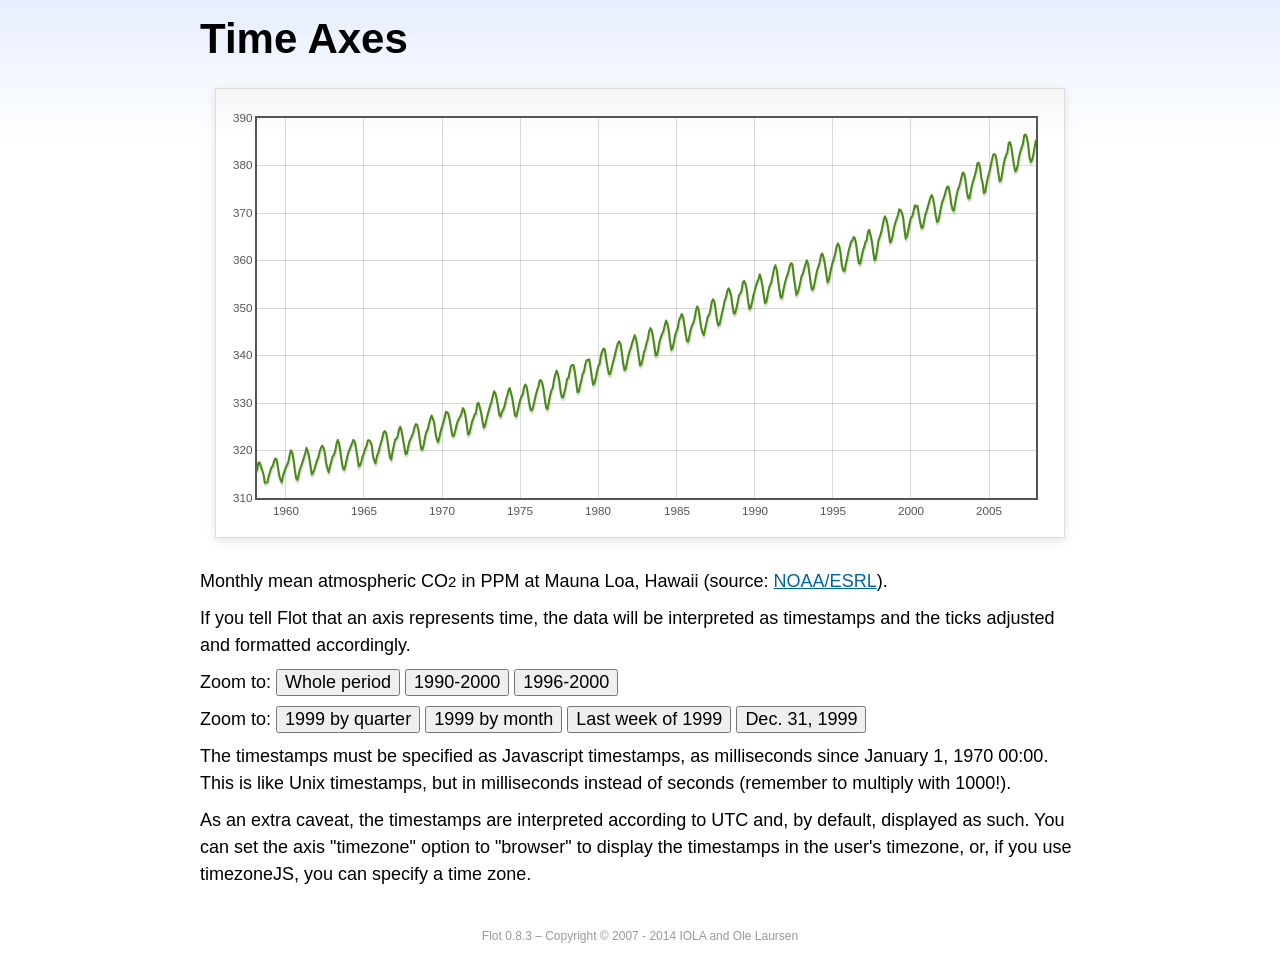
<file: assets/libs/flot/examples/axes-time/index.html>
<!DOCTYPE html PUBLIC "-//W3C//DTD HTML 4.01//EN" "http://www.w3.org/TR/html4/strict.dtd">
<html>
<head>
	<meta http-equiv="Content-Type" content="text/html; charset=utf-8">
	<title>Flot Examples: Time Axes</title>
	<link href="../examples.css" rel="stylesheet" type="text/css">
	<!--[if lte IE 8]><script language="javascript" type="text/javascript" src="../../excanvas.min.js"></script><![endif]-->
	<script language="javascript" type="text/javascript" src="../../jquery.js"></script>
	<script language="javascript" type="text/javascript" src="../../jquery.flot.js"></script>
	<script language="javascript" type="text/javascript" src="../../jquery.flot.time.js"></script>
	<script type="text/javascript">

	$(function() {

		var d = [[-373597200000, 315.71], [-370918800000, 317.45], [-368326800000, 317.50], [-363056400000, 315.86], [-360378000000, 314.93], [-357699600000, 313.19], [-352429200000, 313.34], [-349837200000, 314.67], [-347158800000, 315.58], [-344480400000, 316.47], [-342061200000, 316.65], [-339382800000, 317.71], [-336790800000, 318.29], [-334112400000, 318.16], [-331520400000, 316.55], [-328842000000, 314.80], [-326163600000, 313.84], [-323571600000, 313.34], [-320893200000, 314.81], [-318301200000, 315.59], [-315622800000, 316.43], [-312944400000, 316.97], [-310438800000, 317.58], [-307760400000, 319.03], [-305168400000, 320.03], [-302490000000, 319.59], [-299898000000, 318.18], [-297219600000, 315.91], [-294541200000, 314.16], [-291949200000, 313.83], [-289270800000, 315.00], [-286678800000, 316.19], [-284000400000, 316.89], [-281322000000, 317.70], [-278902800000, 318.54], [-276224400000, 319.48], [-273632400000, 320.58], [-270954000000, 319.78], [-268362000000, 318.58], [-265683600000, 316.79], [-263005200000, 314.99], [-260413200000, 315.31], [-257734800000, 316.10], [-255142800000, 317.01], [-252464400000, 317.94], [-249786000000, 318.56], [-247366800000, 319.69], [-244688400000, 320.58], [-242096400000, 321.01], [-239418000000, 320.61], [-236826000000, 319.61], [-234147600000, 317.40], [-231469200000, 316.26], [-228877200000, 315.42], [-226198800000, 316.69], [-223606800000, 317.69], [-220928400000, 318.74], [-218250000000, 319.08], [-215830800000, 319.86], [-213152400000, 321.39], [-210560400000, 322.24], [-207882000000, 321.47], [-205290000000, 319.74], [-202611600000, 317.77], [-199933200000, 316.21], [-197341200000, 315.99], [-194662800000, 317.07], [-192070800000, 318.36], [-189392400000, 319.57], [-178938000000, 322.23], [-176259600000, 321.89], [-173667600000, 320.44], [-170989200000, 318.70], [-168310800000, 316.70], [-165718800000, 316.87], [-163040400000, 317.68], [-160448400000, 318.71], [-157770000000, 319.44], [-155091600000, 320.44], [-152672400000, 320.89], [-149994000000, 322.13], [-147402000000, 322.16], [-144723600000, 321.87], [-142131600000, 321.21], [-139453200000, 318.87], [-136774800000, 317.81], [-134182800000, 317.30], [-131504400000, 318.87], [-128912400000, 319.42], [-126234000000, 320.62], [-123555600000, 321.59], [-121136400000, 322.39], [-118458000000, 323.70], [-115866000000, 324.07], [-113187600000, 323.75], [-110595600000, 322.40], [-107917200000, 320.37], [-105238800000, 318.64], [-102646800000, 318.10], [-99968400000, 319.79], [-97376400000, 321.03], [-94698000000, 322.33], [-92019600000, 322.50], [-89600400000, 323.04], [-86922000000, 324.42], [-84330000000, 325.00], [-81651600000, 324.09], [-79059600000, 322.55], [-76381200000, 320.92], [-73702800000, 319.26], [-71110800000, 319.39], [-68432400000, 320.72], [-65840400000, 321.96], [-63162000000, 322.57], [-60483600000, 323.15], [-57978000000, 323.89], [-55299600000, 325.02], [-52707600000, 325.57], [-50029200000, 325.36], [-47437200000, 324.14], [-44758800000, 322.11], [-42080400000, 320.33], [-39488400000, 320.25], [-36810000000, 321.32], [-34218000000, 322.90], [-31539600000, 324.00], [-28861200000, 324.42], [-26442000000, 325.64], [-23763600000, 326.66], [-21171600000, 327.38], [-18493200000, 326.70], [-15901200000, 325.89], [-13222800000, 323.67], [-10544400000, 322.38], [-7952400000, 321.78], [-5274000000, 322.85], [-2682000000, 324.12], [-3600000, 325.06], [2674800000, 325.98], [5094000000, 326.93], [7772400000, 328.13], [10364400000, 328.07], [13042800000, 327.66], [15634800000, 326.35], [18313200000, 324.69], [20991600000, 323.10], [23583600000, 323.07], [26262000000, 324.01], [28854000000, 325.13], [31532400000, 326.17], [34210800000, 326.68], [36630000000, 327.18], [39308400000, 327.78], [41900400000, 328.92], [44578800000, 328.57], [47170800000, 327.37], [49849200000, 325.43], [52527600000, 323.36], [55119600000, 323.56], [57798000000, 324.80], [60390000000, 326.01], [63068400000, 326.77], [65746800000, 327.63], [68252400000, 327.75], [70930800000, 329.72], [73522800000, 330.07], [76201200000, 329.09], [78793200000, 328.05], [81471600000, 326.32], [84150000000, 324.84], [86742000000, 325.20], [89420400000, 326.50], [92012400000, 327.55], [94690800000, 328.54], [97369200000, 329.56], [99788400000, 330.30], [102466800000, 331.50], [105058800000, 332.48], [107737200000, 332.07], [110329200000, 330.87], [113007600000, 329.31], [115686000000, 327.51], [118278000000, 327.18], [120956400000, 328.16], [123548400000, 328.64], [126226800000, 329.35], [128905200000, 330.71], [131324400000, 331.48], [134002800000, 332.65], [136594800000, 333.16], [139273200000, 332.06], [141865200000, 330.99], [144543600000, 329.17], [147222000000, 327.41], [149814000000, 327.20], [152492400000, 328.33], [155084400000, 329.50], [157762800000, 330.68], [160441200000, 331.41], [162860400000, 331.85], [165538800000, 333.29], [168130800000, 333.91], [170809200000, 333.40], [173401200000, 331.78], [176079600000, 329.88], [178758000000, 328.57], [181350000000, 328.46], [184028400000, 329.26], [189298800000, 331.71], [191977200000, 332.76], [194482800000, 333.48], [197161200000, 334.78], [199753200000, 334.78], [202431600000, 334.17], [205023600000, 332.78], [207702000000, 330.64], [210380400000, 328.95], [212972400000, 328.77], [215650800000, 330.23], [218242800000, 331.69], [220921200000, 332.70], [223599600000, 333.24], [226018800000, 334.96], [228697200000, 336.04], [231289200000, 336.82], [233967600000, 336.13], [236559600000, 334.73], [239238000000, 332.52], [241916400000, 331.19], [244508400000, 331.19], [247186800000, 332.35], [249778800000, 333.47], [252457200000, 335.11], [255135600000, 335.26], [257554800000, 336.60], [260233200000, 337.77], [262825200000, 338.00], [265503600000, 337.99], [268095600000, 336.48], [270774000000, 334.37], [273452400000, 332.27], [276044400000, 332.41], [278722800000, 333.76], [281314800000, 334.83], [283993200000, 336.21], [286671600000, 336.64], [289090800000, 338.12], [291769200000, 339.02], [294361200000, 339.02], [297039600000, 339.20], [299631600000, 337.58], [302310000000, 335.55], [304988400000, 333.89], [307580400000, 334.14], [310258800000, 335.26], [312850800000, 336.71], [315529200000, 337.81], [318207600000, 338.29], [320713200000, 340.04], [323391600000, 340.86], [325980000000, 341.47], [328658400000, 341.26], [331250400000, 339.29], [333928800000, 337.60], [336607200000, 336.12], [339202800000, 336.08], [341881200000, 337.22], [344473200000, 338.34], [347151600000, 339.36], [349830000000, 340.51], [352249200000, 341.57], [354924000000, 342.56], [357516000000, 343.01], [360194400000, 342.47], [362786400000, 340.71], [365464800000, 338.52], [368143200000, 336.96], [370738800000, 337.13], [373417200000, 338.58], [376009200000, 339.89], [378687600000, 340.93], [381366000000, 341.69], [383785200000, 342.69], [389052000000, 344.30], [391730400000, 343.43], [394322400000, 341.88], [397000800000, 339.89], [399679200000, 337.95], [402274800000, 338.10], [404953200000, 339.27], [407545200000, 340.67], [410223600000, 341.42], [412902000000, 342.68], [415321200000, 343.46], [417996000000, 345.10], [420588000000, 345.76], [423266400000, 345.36], [425858400000, 343.91], [428536800000, 342.05], [431215200000, 340.00], [433810800000, 340.12], [436489200000, 341.33], [439081200000, 342.94], [441759600000, 343.87], [444438000000, 344.60], [446943600000, 345.20], [452210400000, 347.36], [454888800000, 346.74], [457480800000, 345.41], [460159200000, 343.01], [462837600000, 341.23], [465433200000, 341.52], [468111600000, 342.86], [470703600000, 344.41], [473382000000, 345.09], [476060400000, 345.89], [478479600000, 347.49], [481154400000, 348.00], [483746400000, 348.75], [486424800000, 348.19], [489016800000, 346.54], [491695200000, 344.63], [494373600000, 343.03], [496969200000, 342.92], [499647600000, 344.24], [502239600000, 345.62], [504918000000, 346.43], [507596400000, 346.94], [510015600000, 347.88], [512690400000, 349.57], [515282400000, 350.35], [517960800000, 349.72], [520552800000, 347.78], [523231200000, 345.86], [525909600000, 344.84], [528505200000, 344.32], [531183600000, 345.67], [533775600000, 346.88], [536454000000, 348.19], [539132400000, 348.55], [541551600000, 349.52], [544226400000, 351.12], [546818400000, 351.84], [549496800000, 351.49], [552088800000, 349.82], [554767200000, 347.63], [557445600000, 346.38], [560041200000, 346.49], [562719600000, 347.75], [565311600000, 349.03], [567990000000, 350.20], [570668400000, 351.61], [573174000000, 352.22], [575848800000, 353.53], [578440800000, 354.14], [581119200000, 353.62], [583711200000, 352.53], [586389600000, 350.41], [589068000000, 348.84], [591663600000, 348.94], [594342000000, 350.04], [596934000000, 351.29], [599612400000, 352.72], [602290800000, 353.10], [604710000000, 353.65], [607384800000, 355.43], [609976800000, 355.70], [612655200000, 355.11], [615247200000, 353.79], [617925600000, 351.42], [620604000000, 349.81], [623199600000, 350.11], [625878000000, 351.26], [628470000000, 352.63], [631148400000, 353.64], [633826800000, 354.72], [636246000000, 355.49], [638920800000, 356.09], [641512800000, 357.08], [644191200000, 356.11], [646783200000, 354.70], [649461600000, 352.68], [652140000000, 351.05], [654735600000, 351.36], [657414000000, 352.81], [660006000000, 354.22], [662684400000, 354.85], [665362800000, 355.66], [667782000000, 357.04], [670456800000, 358.40], [673048800000, 359.00], [675727200000, 357.99], [678319200000, 356.00], [680997600000, 353.78], [683676000000, 352.20], [686271600000, 352.22], [688950000000, 353.70], [691542000000, 354.98], [694220400000, 356.09], [696898800000, 356.85], [699404400000, 357.73], [702079200000, 358.91], [704671200000, 359.45], [707349600000, 359.19], [709941600000, 356.72], [712620000000, 354.79], [715298400000, 352.79], [717894000000, 353.20], [720572400000, 354.15], [723164400000, 355.39], [725842800000, 356.77], [728521200000, 357.17], [730940400000, 358.26], [733615200000, 359.16], [736207200000, 360.07], [738885600000, 359.41], [741477600000, 357.44], [744156000000, 355.30], [746834400000, 353.87], [749430000000, 354.04], [752108400000, 355.27], [754700400000, 356.70], [757378800000, 358.00], [760057200000, 358.81], [762476400000, 359.68], [765151200000, 361.13], [767743200000, 361.48], [770421600000, 360.60], [773013600000, 359.20], [775692000000, 357.23], [778370400000, 355.42], [780966000000, 355.89], [783644400000, 357.41], [786236400000, 358.74], [788914800000, 359.73], [791593200000, 360.61], [794012400000, 361.58], [796687200000, 363.05], [799279200000, 363.62], [801957600000, 363.03], [804549600000, 361.55], [807228000000, 358.94], [809906400000, 357.93], [812502000000, 357.80], [815180400000, 359.22], [817772400000, 360.44], [820450800000, 361.83], [823129200000, 362.95], [825634800000, 363.91], [828309600000, 364.28], [830901600000, 364.94], [833580000000, 364.70], [836172000000, 363.31], [838850400000, 361.15], [841528800000, 359.40], [844120800000, 359.34], [846802800000, 360.62], [849394800000, 361.96], [852073200000, 362.81], [854751600000, 363.87], [857170800000, 364.25], [859845600000, 366.02], [862437600000, 366.46], [865116000000, 365.32], [867708000000, 364.07], [870386400000, 361.95], [873064800000, 360.06], [875656800000, 360.49], [878338800000, 362.19], [880930800000, 364.12], [883609200000, 364.99], [886287600000, 365.82], [888706800000, 366.95], [891381600000, 368.42], [893973600000, 369.33], [896652000000, 368.78], [899244000000, 367.59], [901922400000, 365.84], [904600800000, 363.83], [907192800000, 364.18], [909874800000, 365.34], [912466800000, 366.93], [915145200000, 367.94], [917823600000, 368.82], [920242800000, 369.46], [922917600000, 370.77], [925509600000, 370.66], [928188000000, 370.10], [930780000000, 369.08], [933458400000, 366.66], [936136800000, 364.60], [938728800000, 365.17], [941410800000, 366.51], [944002800000, 367.89], [946681200000, 369.04], [949359600000, 369.35], [951865200000, 370.38], [954540000000, 371.63], [957132000000, 371.32], [959810400000, 371.53], [962402400000, 369.75], [965080800000, 368.23], [967759200000, 366.87], [970351200000, 366.94], [973033200000, 368.27], [975625200000, 369.64], [978303600000, 370.46], [980982000000, 371.44], [983401200000, 372.37], [986076000000, 373.33], [988668000000, 373.77], [991346400000, 373.09], [993938400000, 371.51], [996616800000, 369.55], [999295200000, 368.12], [1001887200000, 368.38], [1004569200000, 369.66], [1007161200000, 371.11], [1009839600000, 372.36], [1012518000000, 373.09], [1014937200000, 373.81], [1017612000000, 374.93], [1020204000000, 375.58], [1022882400000, 375.44], [1025474400000, 373.86], [1028152800000, 371.77], [1030831200000, 370.73], [1033423200000, 370.50], [1036105200000, 372.18], [1038697200000, 373.70], [1041375600000, 374.92], [1044054000000, 375.62], [1046473200000, 376.51], [1049148000000, 377.75], [1051740000000, 378.54], [1054418400000, 378.20], [1057010400000, 376.68], [1059688800000, 374.43], [1062367200000, 373.11], [1064959200000, 373.10], [1067641200000, 374.77], [1070233200000, 375.97], [1072911600000, 377.03], [1075590000000, 377.87], [1078095600000, 378.88], [1080770400000, 380.42], [1083362400000, 380.62], [1086040800000, 379.70], [1088632800000, 377.43], [1091311200000, 376.32], [1093989600000, 374.19], [1096581600000, 374.47], [1099263600000, 376.15], [1101855600000, 377.51], [1104534000000, 378.43], [1107212400000, 379.70], [1109631600000, 380.92], [1112306400000, 382.18], [1114898400000, 382.45], [1117576800000, 382.14], [1120168800000, 380.60], [1122847200000, 378.64], [1125525600000, 376.73], [1128117600000, 376.84], [1130799600000, 378.29], [1133391600000, 380.06], [1136070000000, 381.40], [1138748400000, 382.20], [1141167600000, 382.66], [1143842400000, 384.69], [1146434400000, 384.94], [1149112800000, 384.01], [1151704800000, 382.14], [1154383200000, 380.31], [1157061600000, 378.81], [1159653600000, 379.03], [1162335600000, 380.17], [1164927600000, 381.85], [1167606000000, 382.94], [1170284400000, 383.86], [1172703600000, 384.49], [1175378400000, 386.37], [1177970400000, 386.54], [1180648800000, 385.98], [1183240800000, 384.36], [1185919200000, 381.85], [1188597600000, 380.74], [1191189600000, 381.15], [1193871600000, 382.38], [1196463600000, 383.94], [1199142000000, 385.44]]; 

		$.plot("#placeholder", [d], {
			xaxis: { mode: "time" }
		});

		$("#whole").click(function () {
			$.plot("#placeholder", [d], {
				xaxis: { mode: "time" }
			});
		});

		$("#nineties").click(function () {
			$.plot("#placeholder", [d], {
				xaxis: {
					mode: "time",
					min: (new Date(1990, 0, 1)).getTime(),
					max: (new Date(2000, 0, 1)).getTime()
				}
			});
		});

		$("#latenineties").click(function () {
			$.plot("#placeholder", [d], {
				xaxis: {
					mode: "time",
					minTickSize: [1, "year"],
					min: (new Date(1996, 0, 1)).getTime(),
					max: (new Date(2000, 0, 1)).getTime()
				}
			});
		});

		$("#ninetyninequarters").click(function () {
			$.plot("#placeholder", [d], {
				xaxis: {
					mode: "time",
					minTickSize: [1, "quarter"],
					min: (new Date(1999, 0, 1)).getTime(),
					max: (new Date(2000, 0, 1)).getTime()
				}
			});
		});

		$("#ninetynine").click(function () {
			$.plot("#placeholder", [d], {
				xaxis: {
					mode: "time",
					minTickSize: [1, "month"],
					min: (new Date(1999, 0, 1)).getTime(),
					max: (new Date(2000, 0, 1)).getTime()
				}
			});
		});

		$("#lastweekninetynine").click(function () {
			$.plot("#placeholder", [d], {
				xaxis: {
					mode: "time",
					minTickSize: [1, "day"],
					min: (new Date(1999, 11, 25)).getTime(),
					max: (new Date(2000, 0, 1)).getTime(),
					timeformat: "%a"
				}
			});
		});

		$("#lastdayninetynine").click(function () {
			$.plot("#placeholder", [d], {
				xaxis: {
					mode: "time",
					minTickSize: [1, "hour"],
					min: (new Date(1999, 11, 31)).getTime(),
					max: (new Date(2000, 0, 1)).getTime(),
					twelveHourClock: true
				}
			});
		});

		// Add the Flot version string to the footer

		$("#footer").prepend("Flot " + $.plot.version + " &ndash; ");
	});

	</script>
</head>
<body>

	<div id="header">
		<h2>Time Axes</h2>
	</div>

	<div id="content">

		<div class="demo-container">
			<div id="placeholder" class="demo-placeholder"></div>
		</div>

		<p>Monthly mean atmospheric CO<sub>2</sub> in PPM at Mauna Loa, Hawaii (source: <a href="http://www.esrl.noaa.gov/gmd/ccgg/trends/">NOAA/ESRL</a>).</p>

		<p>If you tell Flot that an axis represents time, the data will be interpreted as timestamps and the ticks adjusted and formatted accordingly.</p>

		<p>Zoom to: <button id="whole">Whole period</button>
		<button id="nineties">1990-2000</button>
		<button id="latenineties">1996-2000</button></p>

		<p>Zoom to: <button id="ninetyninequarters">1999 by quarter</button>
		<button id="ninetynine">1999 by month</button>
		<button id="lastweekninetynine">Last week of 1999</button>
		<button id="lastdayninetynine">Dec. 31, 1999</button></p>

		<p>The timestamps must be specified as Javascript timestamps, as milliseconds since January 1, 1970 00:00. This is like Unix timestamps, but in milliseconds instead of seconds (remember to multiply with 1000!).</p>

		<p>As an extra caveat, the timestamps are interpreted according to UTC and, by default, displayed as such. You can set the axis "timezone" option to "browser" to display the timestamps in the user's timezone, or, if you use timezoneJS, you can specify a time zone.</p>

	</div>

	<div id="footer">
		Copyright &copy; 2007 - 2014 IOLA and Ole Laursen
	</div>

</body>
</html>
</file>
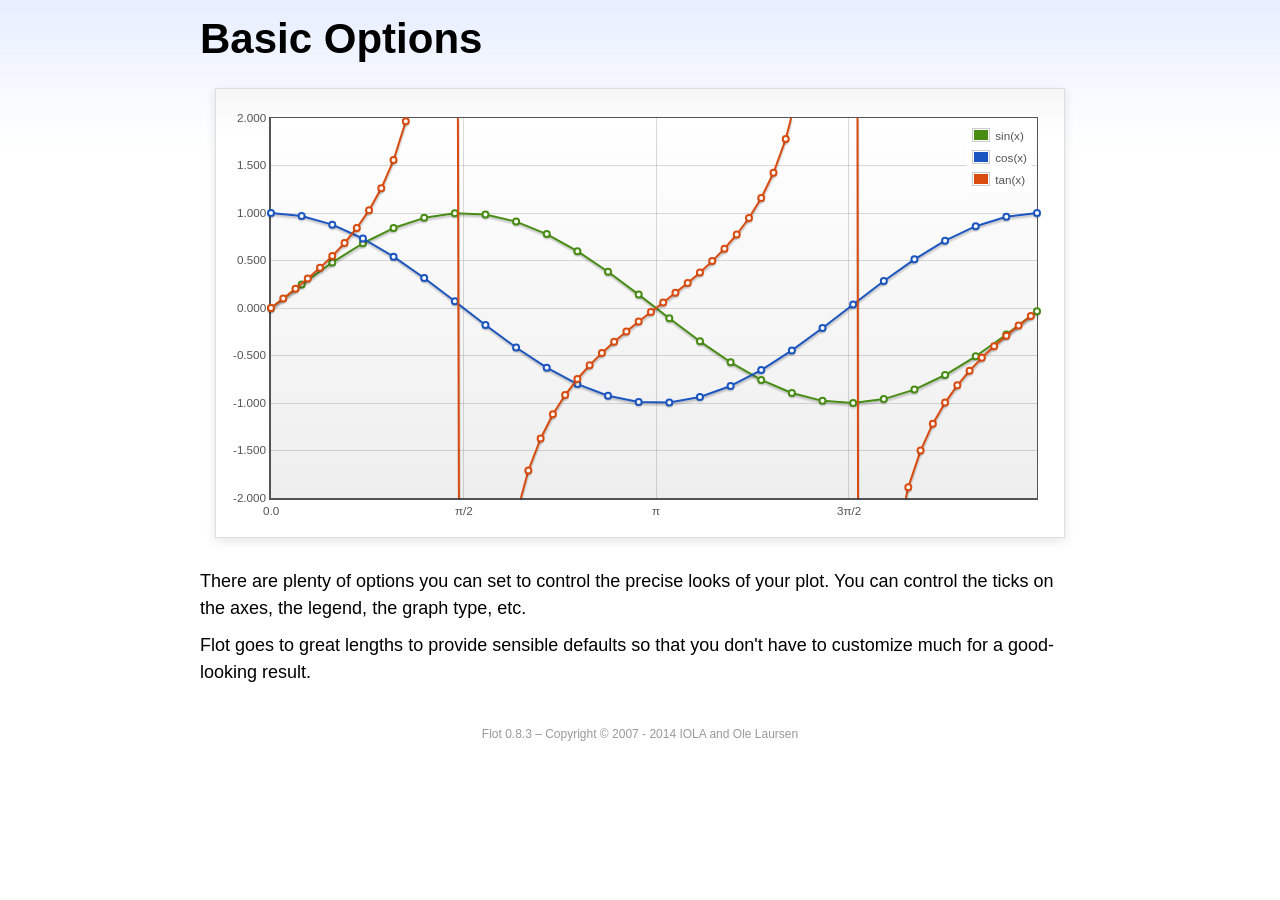
<file: assets/libs/flot/examples/basic-options/index.html>
<!DOCTYPE html PUBLIC "-//W3C//DTD HTML 4.01//EN" "http://www.w3.org/TR/html4/strict.dtd">
<html>
<head>
	<meta http-equiv="Content-Type" content="text/html; charset=utf-8">
	<title>Flot Examples: Basic Options</title>
	<link href="../examples.css" rel="stylesheet" type="text/css">
	<!--[if lte IE 8]><script language="javascript" type="text/javascript" src="../../excanvas.min.js"></script><![endif]-->
	<script language="javascript" type="text/javascript" src="../../jquery.js"></script>
	<script language="javascript" type="text/javascript" src="../../jquery.flot.js"></script>
	<script type="text/javascript">

	$(function () {

		var d1 = [];
		for (var i = 0; i < Math.PI * 2; i += 0.25) {
			d1.push([i, Math.sin(i)]);
		}

		var d2 = [];
		for (var i = 0; i < Math.PI * 2; i += 0.25) {
			d2.push([i, Math.cos(i)]);
		}

		var d3 = [];
		for (var i = 0; i < Math.PI * 2; i += 0.1) {
			d3.push([i, Math.tan(i)]);
		}

		$.plot("#placeholder", [
			{ label: "sin(x)", data: d1 },
			{ label: "cos(x)", data: d2 },
			{ label: "tan(x)", data: d3 }
		], {
			series: {
				lines: { show: true },
				points: { show: true }
			},
			xaxis: {
				ticks: [
					0, [ Math.PI/2, "\u03c0/2" ], [ Math.PI, "\u03c0" ],
					[ Math.PI * 3/2, "3\u03c0/2" ], [ Math.PI * 2, "2\u03c0" ]
				]
			},
			yaxis: {
				ticks: 10,
				min: -2,
				max: 2,
				tickDecimals: 3
			},
			grid: {
				backgroundColor: { colors: [ "#fff", "#eee" ] },
				borderWidth: {
					top: 1,
					right: 1,
					bottom: 2,
					left: 2
				}
			}
		});

		// Add the Flot version string to the footer

		$("#footer").prepend("Flot " + $.plot.version + " &ndash; ");
	});

	</script>
</head>
<body>

	<div id="header">
		<h2>Basic Options</h2>
	</div>

	<div id="content">

		<div class="demo-container">
			<div id="placeholder" class="demo-placeholder"></div>
		</div>

		<p>There are plenty of options you can set to control the precise looks of your plot. You can control the ticks on the axes, the legend, the graph type, etc.</p>

		<p>Flot goes to great lengths to provide sensible defaults so that you don't have to customize much for a good-looking result.</p>

	</div>

	<div id="footer">
		Copyright &copy; 2007 - 2014 IOLA and Ole Laursen
	</div>

</body>
</html>
</file>
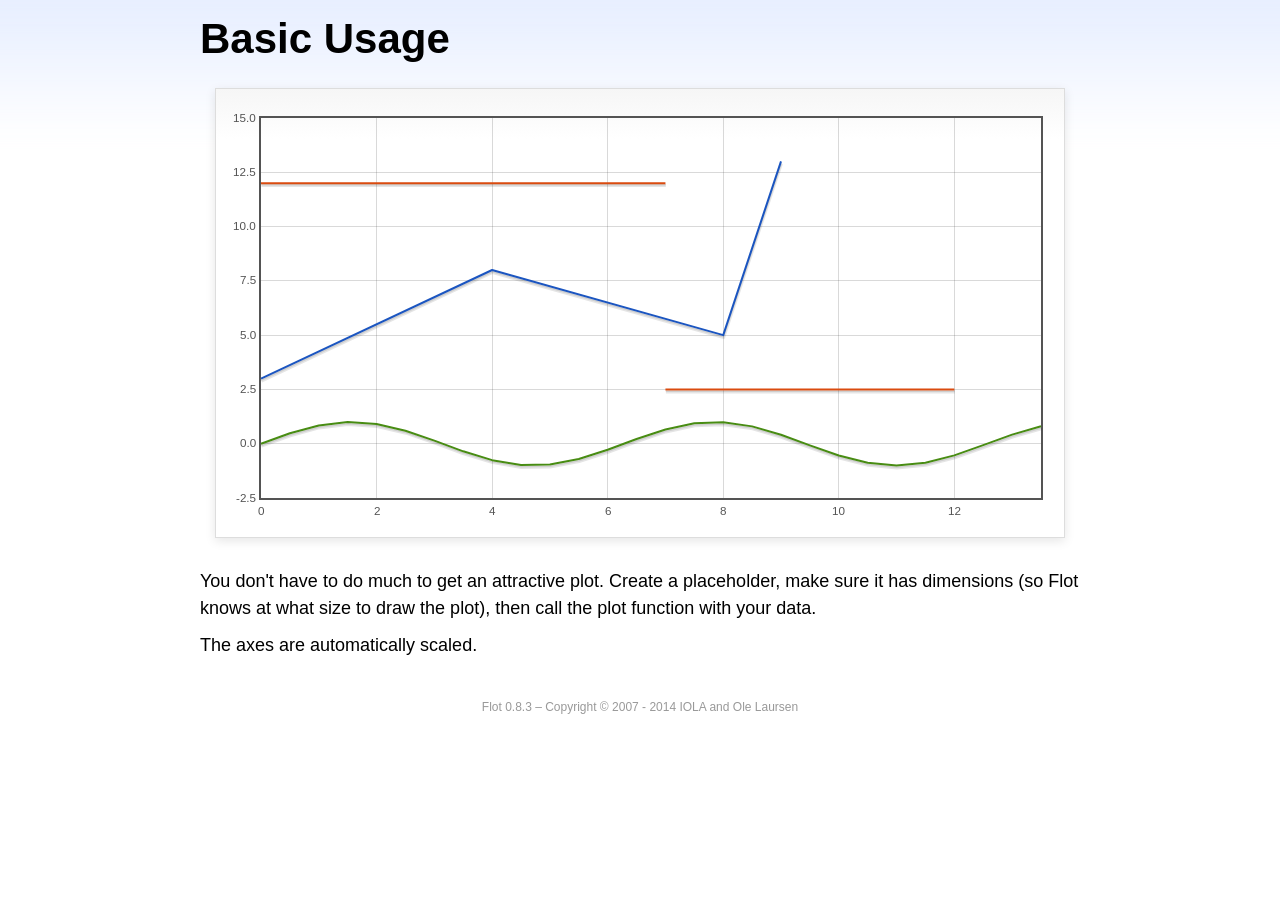
<file: assets/libs/flot/examples/basic-usage/index.html>
<!DOCTYPE html PUBLIC "-//W3C//DTD HTML 4.01//EN" "http://www.w3.org/TR/html4/strict.dtd">
<html>
<head>
	<meta http-equiv="Content-Type" content="text/html; charset=utf-8">
	<title>Flot Examples: Basic Usage</title>
	<link href="../examples.css" rel="stylesheet" type="text/css">
	<!--[if lte IE 8]><script language="javascript" type="text/javascript" src="../../excanvas.min.js"></script><![endif]-->
	<script language="javascript" type="text/javascript" src="../../jquery.js"></script>
	<script language="javascript" type="text/javascript" src="../../jquery.flot.js"></script>
	<script type="text/javascript">

	$(function() {

		var d1 = [];
		for (var i = 0; i < 14; i += 0.5) {
			d1.push([i, Math.sin(i)]);
		}

		var d2 = [[0, 3], [4, 8], [8, 5], [9, 13]];

		// A null signifies separate line segments

		var d3 = [[0, 12], [7, 12], null, [7, 2.5], [12, 2.5]];

		$.plot("#placeholder", [ d1, d2, d3 ]);

		// Add the Flot version string to the footer

		$("#footer").prepend("Flot " + $.plot.version + " &ndash; ");
	});

	</script>
</head>
<body>

	<div id="header">
		<h2>Basic Usage</h2>
	</div>

	<div id="content">

		<div class="demo-container">
			<div id="placeholder" class="demo-placeholder"></div>
		</div>

		<p>You don't have to do much to get an attractive plot.  Create a placeholder, make sure it has dimensions (so Flot knows at what size to draw the plot), then call the plot function with your data.</p>

		<p>The axes are automatically scaled.</p>

	</div>

	<div id="footer">
		Copyright &copy; 2007 - 2014 IOLA and Ole Laursen
	</div>

</body>
</html>
</file>
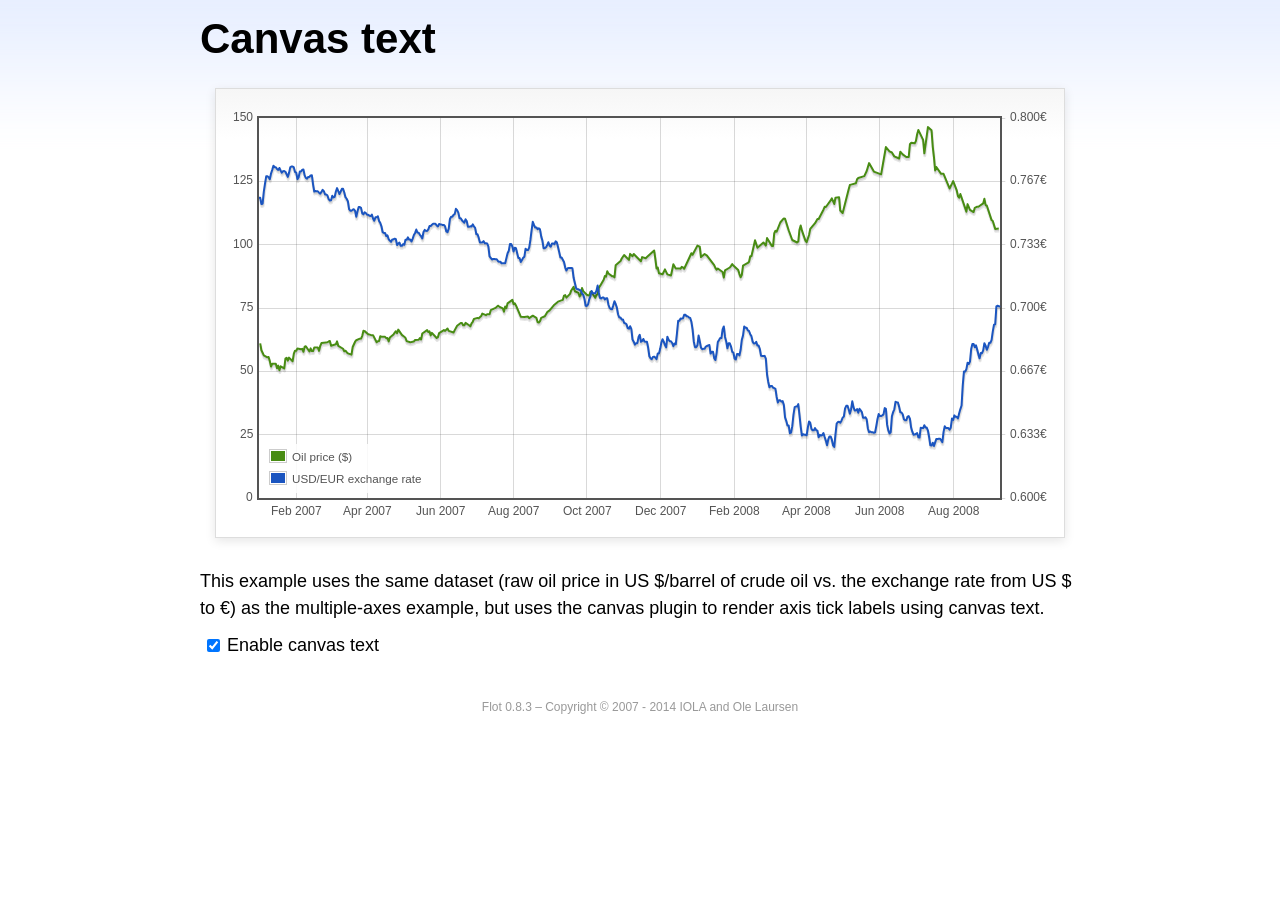
<file: assets/libs/flot/examples/canvas/index.html>
<!DOCTYPE html PUBLIC "-//W3C//DTD HTML 4.01//EN" "http://www.w3.org/TR/html4/strict.dtd">
<html>
<head>
	<meta http-equiv="Content-Type" content="text/html; charset=utf-8">
	<title>Flot Examples: Canvas text</title>
	<link href="../examples.css" rel="stylesheet" type="text/css">
	<!--[if lte IE 8]><script language="javascript" type="text/javascript" src="../../excanvas.min.js"></script><![endif]-->
	<script language="javascript" type="text/javascript" src="../../jquery.js"></script>
	<script language="javascript" type="text/javascript" src="../../jquery.flot.js"></script>
	<script language="javascript" type="text/javascript" src="../../jquery.flot.time.js"></script>
	<script language="javascript" type="text/javascript" src="../../jquery.flot.canvas.js"></script>
	<script type="text/javascript">

	$(function() {

		var oilPrices = [[1167692400000,61.05], [1167778800000,58.32], [1167865200000,57.35], [1167951600000,56.31], [1168210800000,55.55], [1168297200000,55.64], [1168383600000,54.02], [1168470000000,51.88], [1168556400000,52.99], [1168815600000,52.99], [1168902000000,51.21], [1168988400000,52.24], [1169074800000,50.48], [1169161200000,51.99], [1169420400000,51.13], [1169506800000,55.04], [1169593200000,55.37], [1169679600000,54.23], [1169766000000,55.42], [1170025200000,54.01], [1170111600000,56.97], [1170198000000,58.14], [1170284400000,58.14], [1170370800000,59.02], [1170630000000,58.74], [1170716400000,58.88], [1170802800000,57.71], [1170889200000,59.71], [1170975600000,59.89], [1171234800000,57.81], [1171321200000,59.06], [1171407600000,58.00], [1171494000000,57.99], [1171580400000,59.39], [1171839600000,59.39], [1171926000000,58.07], [1172012400000,60.07], [1172098800000,61.14], [1172444400000,61.39], [1172530800000,61.46], [1172617200000,61.79], [1172703600000,62.00], [1172790000000,60.07], [1173135600000,60.69], [1173222000000,61.82], [1173308400000,60.05], [1173654000000,58.91], [1173740400000,57.93], [1173826800000,58.16], [1173913200000,57.55], [1173999600000,57.11], [1174258800000,56.59], [1174345200000,59.61], [1174518000000,61.69], [1174604400000,62.28], [1174860000000,62.91], [1174946400000,62.93], [1175032800000,64.03], [1175119200000,66.03], [1175205600000,65.87], [1175464800000,64.64], [1175637600000,64.38], [1175724000000,64.28], [1175810400000,64.28], [1176069600000,61.51], [1176156000000,61.89], [1176242400000,62.01], [1176328800000,63.85], [1176415200000,63.63], [1176674400000,63.61], [1176760800000,63.10], [1176847200000,63.13], [1176933600000,61.83], [1177020000000,63.38], [1177279200000,64.58], [1177452000000,65.84], [1177538400000,65.06], [1177624800000,66.46], [1177884000000,64.40], [1178056800000,63.68], [1178143200000,63.19], [1178229600000,61.93], [1178488800000,61.47], [1178575200000,61.55], [1178748000000,61.81], [1178834400000,62.37], [1179093600000,62.46], [1179180000000,63.17], [1179266400000,62.55], [1179352800000,64.94], [1179698400000,66.27], [1179784800000,65.50], [1179871200000,65.77], [1179957600000,64.18], [1180044000000,65.20], [1180389600000,63.15], [1180476000000,63.49], [1180562400000,65.08], [1180908000000,66.30], [1180994400000,65.96], [1181167200000,66.93], [1181253600000,65.98], [1181599200000,65.35], [1181685600000,66.26], [1181858400000,68.00], [1182117600000,69.09], [1182204000000,69.10], [1182290400000,68.19], [1182376800000,68.19], [1182463200000,69.14], [1182722400000,68.19], [1182808800000,67.77], [1182895200000,68.97], [1182981600000,69.57], [1183068000000,70.68], [1183327200000,71.09], [1183413600000,70.92], [1183586400000,71.81], [1183672800000,72.81], [1183932000000,72.19], [1184018400000,72.56], [1184191200000,72.50], [1184277600000,74.15], [1184623200000,75.05], [1184796000000,75.92], [1184882400000,75.57], [1185141600000,74.89], [1185228000000,73.56], [1185314400000,75.57], [1185400800000,74.95], [1185487200000,76.83], [1185832800000,78.21], [1185919200000,76.53], [1186005600000,76.86], [1186092000000,76.00], [1186437600000,71.59], [1186696800000,71.47], [1186956000000,71.62], [1187042400000,71.00], [1187301600000,71.98], [1187560800000,71.12], [1187647200000,69.47], [1187733600000,69.26], [1187820000000,69.83], [1187906400000,71.09], [1188165600000,71.73], [1188338400000,73.36], [1188511200000,74.04], [1188856800000,76.30], [1189116000000,77.49], [1189461600000,78.23], [1189548000000,79.91], [1189634400000,80.09], [1189720800000,79.10], [1189980000000,80.57], [1190066400000,81.93], [1190239200000,83.32], [1190325600000,81.62], [1190584800000,80.95], [1190671200000,79.53], [1190757600000,80.30], [1190844000000,82.88], [1190930400000,81.66], [1191189600000,80.24], [1191276000000,80.05], [1191362400000,79.94], [1191448800000,81.44], [1191535200000,81.22], [1191794400000,79.02], [1191880800000,80.26], [1191967200000,80.30], [1192053600000,83.08], [1192140000000,83.69], [1192399200000,86.13], [1192485600000,87.61], [1192572000000,87.40], [1192658400000,89.47], [1192744800000,88.60], [1193004000000,87.56], [1193090400000,87.56], [1193176800000,87.10], [1193263200000,91.86], [1193612400000,93.53], [1193698800000,94.53], [1193871600000,95.93], [1194217200000,93.98], [1194303600000,96.37], [1194476400000,95.46], [1194562800000,96.32], [1195081200000,93.43], [1195167600000,95.10], [1195426800000,94.64], [1195513200000,95.10], [1196031600000,97.70], [1196118000000,94.42], [1196204400000,90.62], [1196290800000,91.01], [1196377200000,88.71], [1196636400000,88.32], [1196809200000,90.23], [1196982000000,88.28], [1197241200000,87.86], [1197327600000,90.02], [1197414000000,92.25], [1197586800000,90.63], [1197846000000,90.63], [1197932400000,90.49], [1198018800000,91.24], [1198105200000,91.06], [1198191600000,90.49], [1198710000000,96.62], [1198796400000,96.00], [1199142000000,99.62], [1199314800000,99.18], [1199401200000,95.09], [1199660400000,96.33], [1199833200000,95.67], [1200351600000,91.90], [1200438000000,90.84], [1200524400000,90.13], [1200610800000,90.57], [1200956400000,89.21], [1201042800000,86.99], [1201129200000,89.85], [1201474800000,90.99], [1201561200000,91.64], [1201647600000,92.33], [1201734000000,91.75], [1202079600000,90.02], [1202166000000,88.41], [1202252400000,87.14], [1202338800000,88.11], [1202425200000,91.77], [1202770800000,92.78], [1202857200000,93.27], [1202943600000,95.46], [1203030000000,95.46], [1203289200000,101.74], [1203462000000,98.81], [1203894000000,100.88], [1204066800000,99.64], [1204153200000,102.59], [1204239600000,101.84], [1204498800000,99.52], [1204585200000,99.52], [1204671600000,104.52], [1204758000000,105.47], [1204844400000,105.15], [1205103600000,108.75], [1205276400000,109.92], [1205362800000,110.33], [1205449200000,110.21], [1205708400000,105.68], [1205967600000,101.84], [1206313200000,100.86], [1206399600000,101.22], [1206486000000,105.90], [1206572400000,107.58], [1206658800000,105.62], [1206914400000,101.58], [1207000800000,100.98], [1207173600000,103.83], [1207260000000,106.23], [1207605600000,108.50], [1207778400000,110.11], [1207864800000,110.14], [1208210400000,113.79], [1208296800000,114.93], [1208383200000,114.86], [1208728800000,117.48], [1208815200000,118.30], [1208988000000,116.06], [1209074400000,118.52], [1209333600000,118.75], [1209420000000,113.46], [1209592800000,112.52], [1210024800000,121.84], [1210111200000,123.53], [1210197600000,123.69], [1210543200000,124.23], [1210629600000,125.80], [1210716000000,126.29], [1211148000000,127.05], [1211320800000,129.07], [1211493600000,132.19], [1211839200000,128.85], [1212357600000,127.76], [1212703200000,138.54], [1212962400000,136.80], [1213135200000,136.38], [1213308000000,134.86], [1213653600000,134.01], [1213740000000,136.68], [1213912800000,135.65], [1214172000000,134.62], [1214258400000,134.62], [1214344800000,134.62], [1214431200000,139.64], [1214517600000,140.21], [1214776800000,140.00], [1214863200000,140.97], [1214949600000,143.57], [1215036000000,145.29], [1215381600000,141.37], [1215468000000,136.04], [1215727200000,146.40], [1215986400000,145.18], [1216072800000,138.74], [1216159200000,134.60], [1216245600000,129.29], [1216332000000,130.65], [1216677600000,127.95], [1216850400000,127.95], [1217282400000,122.19], [1217455200000,124.08], [1217541600000,125.10], [1217800800000,121.41], [1217887200000,119.17], [1217973600000,118.58], [1218060000000,120.02], [1218405600000,114.45], [1218492000000,113.01], [1218578400000,116.00], [1218751200000,113.77], [1219010400000,112.87], [1219096800000,114.53], [1219269600000,114.98], [1219356000000,114.98], [1219701600000,116.27], [1219788000000,118.15], [1219874400000,115.59], [1219960800000,115.46], [1220306400000,109.71], [1220392800000,109.35], [1220565600000,106.23], [1220824800000,106.34]];

		var exchangeRates = [[1167606000000,0.7580], [1167692400000,0.7580], [1167778800000,0.75470], [1167865200000,0.75490], [1167951600000,0.76130], [1168038000000,0.76550], [1168124400000,0.76930], [1168210800000,0.76940], [1168297200000,0.76880], [1168383600000,0.76780], [1168470000000,0.77080], [1168556400000,0.77270], [1168642800000,0.77490], [1168729200000,0.77410], [1168815600000,0.77410], [1168902000000,0.77320], [1168988400000,0.77270], [1169074800000,0.77370], [1169161200000,0.77240], [1169247600000,0.77120], [1169334000000,0.7720], [1169420400000,0.77210], [1169506800000,0.77170], [1169593200000,0.77040], [1169679600000,0.7690], [1169766000000,0.77110], [1169852400000,0.7740], [1169938800000,0.77450], [1170025200000,0.77450], [1170111600000,0.7740], [1170198000000,0.77160], [1170284400000,0.77130], [1170370800000,0.76780], [1170457200000,0.76880], [1170543600000,0.77180], [1170630000000,0.77180], [1170716400000,0.77280], [1170802800000,0.77290], [1170889200000,0.76980], [1170975600000,0.76850], [1171062000000,0.76810], [1171148400000,0.7690], [1171234800000,0.7690], [1171321200000,0.76980], [1171407600000,0.76990], [1171494000000,0.76510], [1171580400000,0.76130], [1171666800000,0.76160], [1171753200000,0.76140], [1171839600000,0.76140], [1171926000000,0.76070], [1172012400000,0.76020], [1172098800000,0.76110], [1172185200000,0.76220], [1172271600000,0.76150], [1172358000000,0.75980], [1172444400000,0.75980], [1172530800000,0.75920], [1172617200000,0.75730], [1172703600000,0.75660], [1172790000000,0.75670], [1172876400000,0.75910], [1172962800000,0.75820], [1173049200000,0.75850], [1173135600000,0.76130], [1173222000000,0.76310], [1173308400000,0.76150], [1173394800000,0.760], [1173481200000,0.76130], [1173567600000,0.76270], [1173654000000,0.76270], [1173740400000,0.76080], [1173826800000,0.75830], [1173913200000,0.75750], [1173999600000,0.75620], [1174086000000,0.7520], [1174172400000,0.75120], [1174258800000,0.75120], [1174345200000,0.75170], [1174431600000,0.7520], [1174518000000,0.75110], [1174604400000,0.7480], [1174690800000,0.75090], [1174777200000,0.75310], [1174860000000,0.75310], [1174946400000,0.75270], [1175032800000,0.74980], [1175119200000,0.74930], [1175205600000,0.75040], [1175292000000,0.750], [1175378400000,0.74910], [1175464800000,0.74910], [1175551200000,0.74850], [1175637600000,0.74840], [1175724000000,0.74920], [1175810400000,0.74710], [1175896800000,0.74590], [1175983200000,0.74770], [1176069600000,0.74770], [1176156000000,0.74830], [1176242400000,0.74580], [1176328800000,0.74480], [1176415200000,0.7430], [1176501600000,0.73990], [1176588000000,0.73950], [1176674400000,0.73950], [1176760800000,0.73780], [1176847200000,0.73820], [1176933600000,0.73620], [1177020000000,0.73550], [1177106400000,0.73480], [1177192800000,0.73610], [1177279200000,0.73610], [1177365600000,0.73650], [1177452000000,0.73620], [1177538400000,0.73310], [1177624800000,0.73390], [1177711200000,0.73440], [1177797600000,0.73270], [1177884000000,0.73270], [1177970400000,0.73360], [1178056800000,0.73330], [1178143200000,0.73590], [1178229600000,0.73590], [1178316000000,0.73720], [1178402400000,0.7360], [1178488800000,0.7360], [1178575200000,0.7350], [1178661600000,0.73650], [1178748000000,0.73840], [1178834400000,0.73950], [1178920800000,0.74130], [1179007200000,0.73970], [1179093600000,0.73960], [1179180000000,0.73850], [1179266400000,0.73780], [1179352800000,0.73660], [1179439200000,0.740], [1179525600000,0.74110], [1179612000000,0.74060], [1179698400000,0.74050], [1179784800000,0.74140], [1179871200000,0.74310], [1179957600000,0.74310], [1180044000000,0.74380], [1180130400000,0.74430], [1180216800000,0.74430], [1180303200000,0.74430], [1180389600000,0.74340], [1180476000000,0.74290], [1180562400000,0.74420], [1180648800000,0.7440], [1180735200000,0.74390], [1180821600000,0.74370], [1180908000000,0.74370], [1180994400000,0.74290], [1181080800000,0.74030], [1181167200000,0.73990], [1181253600000,0.74180], [1181340000000,0.74680], [1181426400000,0.7480], [1181512800000,0.7480], [1181599200000,0.7490], [1181685600000,0.74940], [1181772000000,0.75220], [1181858400000,0.75150], [1181944800000,0.75020], [1182031200000,0.74720], [1182117600000,0.74720], [1182204000000,0.74620], [1182290400000,0.74550], [1182376800000,0.74490], [1182463200000,0.74670], [1182549600000,0.74580], [1182636000000,0.74270], [1182722400000,0.74270], [1182808800000,0.7430], [1182895200000,0.74290], [1182981600000,0.7440], [1183068000000,0.7430], [1183154400000,0.74220], [1183240800000,0.73880], [1183327200000,0.73880], [1183413600000,0.73690], [1183500000000,0.73450], [1183586400000,0.73450], [1183672800000,0.73450], [1183759200000,0.73520], [1183845600000,0.73410], [1183932000000,0.73410], [1184018400000,0.7340], [1184104800000,0.73240], [1184191200000,0.72720], [1184277600000,0.72640], [1184364000000,0.72550], [1184450400000,0.72580], [1184536800000,0.72580], [1184623200000,0.72560], [1184709600000,0.72570], [1184796000000,0.72470], [1184882400000,0.72430], [1184968800000,0.72440], [1185055200000,0.72350], [1185141600000,0.72350], [1185228000000,0.72350], [1185314400000,0.72350], [1185400800000,0.72620], [1185487200000,0.72880], [1185573600000,0.73010], [1185660000000,0.73370], [1185746400000,0.73370], [1185832800000,0.73240], [1185919200000,0.72970], [1186005600000,0.73170], [1186092000000,0.73150], [1186178400000,0.72880], [1186264800000,0.72630], [1186351200000,0.72630], [1186437600000,0.72420], [1186524000000,0.72530], [1186610400000,0.72640], [1186696800000,0.7270], [1186783200000,0.73120], [1186869600000,0.73050], [1186956000000,0.73050], [1187042400000,0.73180], [1187128800000,0.73580], [1187215200000,0.74090], [1187301600000,0.74540], [1187388000000,0.74370], [1187474400000,0.74240], [1187560800000,0.74240], [1187647200000,0.74150], [1187733600000,0.74190], [1187820000000,0.74140], [1187906400000,0.73770], [1187992800000,0.73550], [1188079200000,0.73150], [1188165600000,0.73150], [1188252000000,0.7320], [1188338400000,0.73320], [1188424800000,0.73460], [1188511200000,0.73280], [1188597600000,0.73230], [1188684000000,0.7340], [1188770400000,0.7340], [1188856800000,0.73360], [1188943200000,0.73510], [1189029600000,0.73460], [1189116000000,0.73210], [1189202400000,0.72940], [1189288800000,0.72660], [1189375200000,0.72660], [1189461600000,0.72540], [1189548000000,0.72420], [1189634400000,0.72130], [1189720800000,0.71970], [1189807200000,0.72090], [1189893600000,0.7210], [1189980000000,0.7210], [1190066400000,0.7210], [1190152800000,0.72090], [1190239200000,0.71590], [1190325600000,0.71330], [1190412000000,0.71050], [1190498400000,0.70990], [1190584800000,0.70990], [1190671200000,0.70930], [1190757600000,0.70930], [1190844000000,0.70760], [1190930400000,0.7070], [1191016800000,0.70490], [1191103200000,0.70120], [1191189600000,0.70110], [1191276000000,0.70190], [1191362400000,0.70460], [1191448800000,0.70630], [1191535200000,0.70890], [1191621600000,0.70770], [1191708000000,0.70770], [1191794400000,0.70770], [1191880800000,0.70910], [1191967200000,0.71180], [1192053600000,0.70790], [1192140000000,0.70530], [1192226400000,0.7050], [1192312800000,0.70550], [1192399200000,0.70550], [1192485600000,0.70450], [1192572000000,0.70510], [1192658400000,0.70510], [1192744800000,0.70170], [1192831200000,0.70], [1192917600000,0.69950], [1193004000000,0.69940], [1193090400000,0.70140], [1193176800000,0.70360], [1193263200000,0.70210], [1193349600000,0.70020], [1193436000000,0.69670], [1193522400000,0.6950], [1193612400000,0.6950], [1193698800000,0.69390], [1193785200000,0.6940], [1193871600000,0.69220], [1193958000000,0.69190], [1194044400000,0.69140], [1194130800000,0.68940], [1194217200000,0.68910], [1194303600000,0.69040], [1194390000000,0.6890], [1194476400000,0.68340], [1194562800000,0.68230], [1194649200000,0.68070], [1194735600000,0.68150], [1194822000000,0.68150], [1194908400000,0.68470], [1194994800000,0.68590], [1195081200000,0.68220], [1195167600000,0.68270], [1195254000000,0.68370], [1195340400000,0.68230], [1195426800000,0.68220], [1195513200000,0.68220], [1195599600000,0.67920], [1195686000000,0.67460], [1195772400000,0.67350], [1195858800000,0.67310], [1195945200000,0.67420], [1196031600000,0.67440], [1196118000000,0.67390], [1196204400000,0.67310], [1196290800000,0.67610], [1196377200000,0.67610], [1196463600000,0.67850], [1196550000000,0.68180], [1196636400000,0.68360], [1196722800000,0.68230], [1196809200000,0.68050], [1196895600000,0.67930], [1196982000000,0.68490], [1197068400000,0.68330], [1197154800000,0.68250], [1197241200000,0.68250], [1197327600000,0.68160], [1197414000000,0.67990], [1197500400000,0.68130], [1197586800000,0.68090], [1197673200000,0.68680], [1197759600000,0.69330], [1197846000000,0.69330], [1197932400000,0.69450], [1198018800000,0.69440], [1198105200000,0.69460], [1198191600000,0.69640], [1198278000000,0.69650], [1198364400000,0.69560], [1198450800000,0.69560], [1198537200000,0.6950], [1198623600000,0.69480], [1198710000000,0.69280], [1198796400000,0.68870], [1198882800000,0.68240], [1198969200000,0.67940], [1199055600000,0.67940], [1199142000000,0.68030], [1199228400000,0.68550], [1199314800000,0.68240], [1199401200000,0.67910], [1199487600000,0.67830], [1199574000000,0.67850], [1199660400000,0.67850], [1199746800000,0.67970], [1199833200000,0.680], [1199919600000,0.68030], [1200006000000,0.68050], [1200092400000,0.6760], [1200178800000,0.6770], [1200265200000,0.6770], [1200351600000,0.67360], [1200438000000,0.67260], [1200524400000,0.67640], [1200610800000,0.68210], [1200697200000,0.68310], [1200783600000,0.68420], [1200870000000,0.68420], [1200956400000,0.68870], [1201042800000,0.69030], [1201129200000,0.68480], [1201215600000,0.68240], [1201302000000,0.67880], [1201388400000,0.68140], [1201474800000,0.68140], [1201561200000,0.67970], [1201647600000,0.67690], [1201734000000,0.67650], [1201820400000,0.67330], [1201906800000,0.67290], [1201993200000,0.67580], [1202079600000,0.67580], [1202166000000,0.6750], [1202252400000,0.6780], [1202338800000,0.68330], [1202425200000,0.68560], [1202511600000,0.69030], [1202598000000,0.68960], [1202684400000,0.68960], [1202770800000,0.68820], [1202857200000,0.68790], [1202943600000,0.68620], [1203030000000,0.68520], [1203116400000,0.68230], [1203202800000,0.68130], [1203289200000,0.68130], [1203375600000,0.68220], [1203462000000,0.68020], [1203548400000,0.68020], [1203634800000,0.67840], [1203721200000,0.67480], [1203807600000,0.67470], [1203894000000,0.67470], [1203980400000,0.67480], [1204066800000,0.67330], [1204153200000,0.6650], [1204239600000,0.66110], [1204326000000,0.65830], [1204412400000,0.6590], [1204498800000,0.6590], [1204585200000,0.65810], [1204671600000,0.65780], [1204758000000,0.65740], [1204844400000,0.65320], [1204930800000,0.65020], [1205017200000,0.65140], [1205103600000,0.65140], [1205190000000,0.65070], [1205276400000,0.6510], [1205362800000,0.64890], [1205449200000,0.64240], [1205535600000,0.64060], [1205622000000,0.63820], [1205708400000,0.63820], [1205794800000,0.63410], [1205881200000,0.63440], [1205967600000,0.63780], [1206054000000,0.64390], [1206140400000,0.64780], [1206226800000,0.64810], [1206313200000,0.64810], [1206399600000,0.64940], [1206486000000,0.64380], [1206572400000,0.63770], [1206658800000,0.63290], [1206745200000,0.63360], [1206831600000,0.63330], [1206914400000,0.63330], [1207000800000,0.6330], [1207087200000,0.63710], [1207173600000,0.64030], [1207260000000,0.63960], [1207346400000,0.63640], [1207432800000,0.63560], [1207519200000,0.63560], [1207605600000,0.63680], [1207692000000,0.63570], [1207778400000,0.63540], [1207864800000,0.6320], [1207951200000,0.63320], [1208037600000,0.63280], [1208124000000,0.63310], [1208210400000,0.63420], [1208296800000,0.63210], [1208383200000,0.63020], [1208469600000,0.62780], [1208556000000,0.63080], [1208642400000,0.63240], [1208728800000,0.63240], [1208815200000,0.63070], [1208901600000,0.62770], [1208988000000,0.62690], [1209074400000,0.63350], [1209160800000,0.63920], [1209247200000,0.640], [1209333600000,0.64010], [1209420000000,0.63960], [1209506400000,0.64070], [1209592800000,0.64230], [1209679200000,0.64290], [1209765600000,0.64720], [1209852000000,0.64850], [1209938400000,0.64860], [1210024800000,0.64670], [1210111200000,0.64440], [1210197600000,0.64670], [1210284000000,0.65090], [1210370400000,0.64780], [1210456800000,0.64610], [1210543200000,0.64610], [1210629600000,0.64680], [1210716000000,0.64490], [1210802400000,0.6470], [1210888800000,0.64610], [1210975200000,0.64520], [1211061600000,0.64220], [1211148000000,0.64220], [1211234400000,0.64250], [1211320800000,0.64140], [1211407200000,0.63660], [1211493600000,0.63460], [1211580000000,0.6350], [1211666400000,0.63460], [1211752800000,0.63460], [1211839200000,0.63430], [1211925600000,0.63460], [1212012000000,0.63790], [1212098400000,0.64160], [1212184800000,0.64420], [1212271200000,0.64310], [1212357600000,0.64310], [1212444000000,0.64350], [1212530400000,0.6440], [1212616800000,0.64730], [1212703200000,0.64690], [1212789600000,0.63860], [1212876000000,0.63560], [1212962400000,0.6340], [1213048800000,0.63460], [1213135200000,0.6430], [1213221600000,0.64520], [1213308000000,0.64670], [1213394400000,0.65060], [1213480800000,0.65040], [1213567200000,0.65030], [1213653600000,0.64810], [1213740000000,0.64510], [1213826400000,0.6450], [1213912800000,0.64410], [1213999200000,0.64140], [1214085600000,0.64090], [1214172000000,0.64090], [1214258400000,0.64280], [1214344800000,0.64310], [1214431200000,0.64180], [1214517600000,0.63710], [1214604000000,0.63490], [1214690400000,0.63330], [1214776800000,0.63340], [1214863200000,0.63380], [1214949600000,0.63420], [1215036000000,0.6320], [1215122400000,0.63180], [1215208800000,0.6370], [1215295200000,0.63680], [1215381600000,0.63680], [1215468000000,0.63830], [1215554400000,0.63710], [1215640800000,0.63710], [1215727200000,0.63550], [1215813600000,0.6320], [1215900000000,0.62770], [1215986400000,0.62760], [1216072800000,0.62910], [1216159200000,0.62740], [1216245600000,0.62930], [1216332000000,0.63110], [1216418400000,0.6310], [1216504800000,0.63120], [1216591200000,0.63120], [1216677600000,0.63040], [1216764000000,0.62940], [1216850400000,0.63480], [1216936800000,0.63780], [1217023200000,0.63680], [1217109600000,0.63680], [1217196000000,0.63680], [1217282400000,0.6360], [1217368800000,0.6370], [1217455200000,0.64180], [1217541600000,0.64110], [1217628000000,0.64350], [1217714400000,0.64270], [1217800800000,0.64270], [1217887200000,0.64190], [1217973600000,0.64460], [1218060000000,0.64680], [1218146400000,0.64870], [1218232800000,0.65940], [1218319200000,0.66660], [1218405600000,0.66660], [1218492000000,0.66780], [1218578400000,0.67120], [1218664800000,0.67050], [1218751200000,0.67180], [1218837600000,0.67840], [1218924000000,0.68110], [1219010400000,0.68110], [1219096800000,0.67940], [1219183200000,0.68040], [1219269600000,0.67810], [1219356000000,0.67560], [1219442400000,0.67350], [1219528800000,0.67630], [1219615200000,0.67620], [1219701600000,0.67770], [1219788000000,0.68150], [1219874400000,0.68020], [1219960800000,0.6780], [1220047200000,0.67960], [1220133600000,0.68170], [1220220000000,0.68170], [1220306400000,0.68320], [1220392800000,0.68770], [1220479200000,0.69120], [1220565600000,0.69140], [1220652000000,0.70090], [1220738400000,0.70120], [1220824800000,0.7010], [1220911200000,0.70050]];

		var data = [
			{ data: oilPrices, label: "Oil price ($)" },
			{ data: exchangeRates, label: "USD/EUR exchange rate", yaxis: 2 }
		];

		var options = {
			canvas: true,
			xaxes: [ { mode: "time" } ],
			yaxes: [ { min: 0 }, {
				position: "right",
				alignTicksWithAxis: 1,
				tickFormatter: function(value, axis) {
					return value.toFixed(axis.tickDecimals) + "€";
				}
			} ],
			legend: { position: "sw" }
		}

		$.plot("#placeholder", data, options);

		$("input").change(function () {
			options.canvas = $(this).is(":checked");
			$.plot("#placeholder", data, options);
		});

		// Add the Flot version string to the footer

		$("#footer").prepend("Flot " + $.plot.version + " &ndash; ");
	});

	</script>
</head>
<body>

	<div id="header">
		<h2>Canvas text</h2>
	</div>

	<div id="content">

		<div class="demo-container">
			<div id="placeholder" class="demo-placeholder"></div>
		</div>

		<p>This example uses the same dataset (raw oil price in US $/barrel of crude oil vs. the exchange rate from US $ to €) as the multiple-axes example, but uses the canvas plugin to render axis tick labels using canvas text.</p>

		<p><input type="checkbox" checked="checked">Enable canvas text</input></p>

	</div>

	<div id="footer">
		Copyright &copy; 2007 - 2014 IOLA and Ole Laursen
	</div>

</body>
</html>
</file>
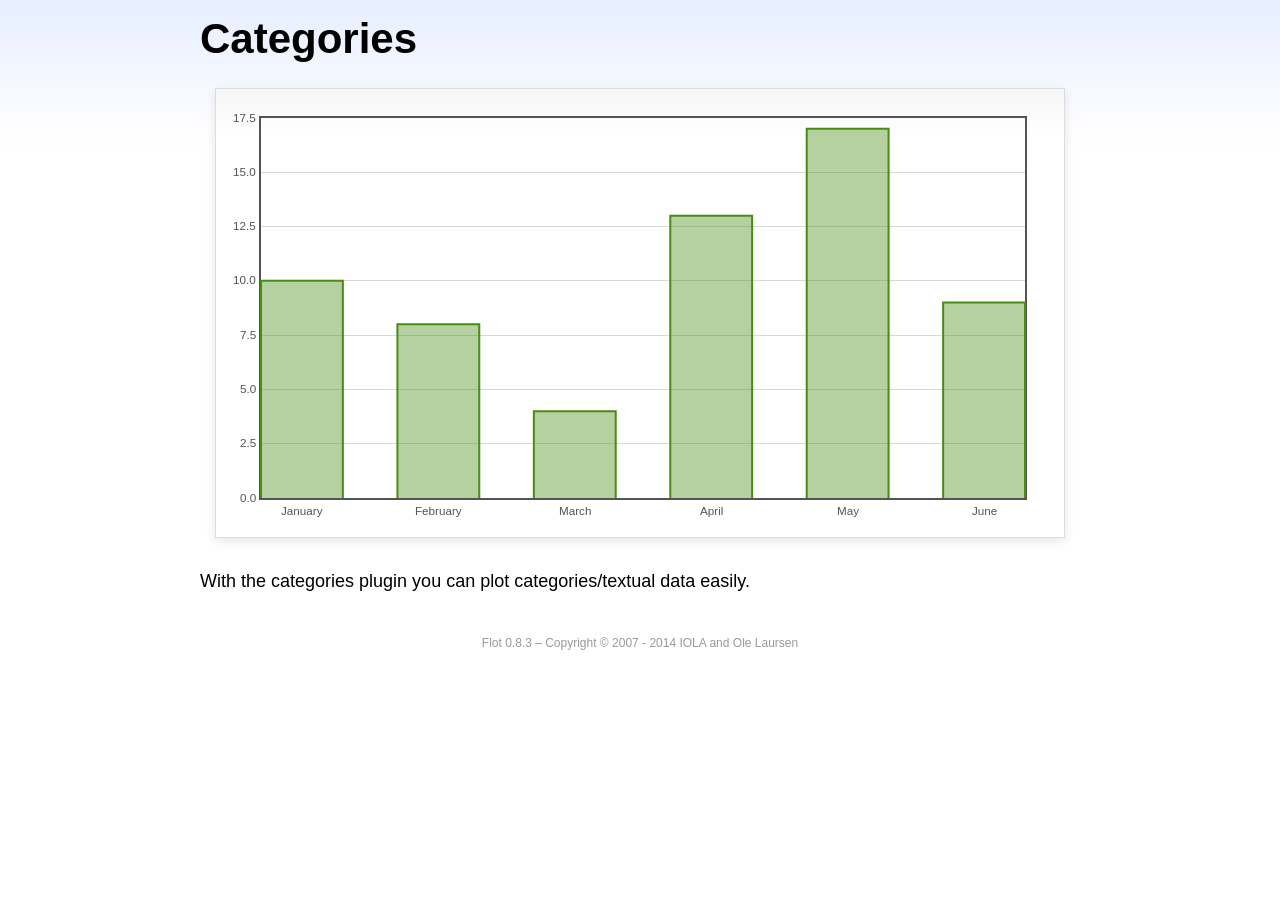
<file: assets/libs/flot/examples/categories/index.html>
<!DOCTYPE html PUBLIC "-//W3C//DTD HTML 4.01//EN" "http://www.w3.org/TR/html4/strict.dtd">
<html>
<head>
	<meta http-equiv="Content-Type" content="text/html; charset=utf-8">
	<title>Flot Examples: Categories</title>
	<link href="../examples.css" rel="stylesheet" type="text/css">
	<!--[if lte IE 8]><script language="javascript" type="text/javascript" src="../../excanvas.min.js"></script><![endif]-->
	<script language="javascript" type="text/javascript" src="../../jquery.js"></script>
	<script language="javascript" type="text/javascript" src="../../jquery.flot.js"></script>
	<script language="javascript" type="text/javascript" src="../../jquery.flot.categories.js"></script>
	<script type="text/javascript">

	$(function() {

		var data = [ ["January", 10], ["February", 8], ["March", 4], ["April", 13], ["May", 17], ["June", 9] ];

		$.plot("#placeholder", [ data ], {
			series: {
				bars: {
					show: true,
					barWidth: 0.6,
					align: "center"
				}
			},
			xaxis: {
				mode: "categories",
				tickLength: 0
			}
		});

		// Add the Flot version string to the footer

		$("#footer").prepend("Flot " + $.plot.version + " &ndash; ");
	});

	</script>
</head>
<body>

	<div id="header">
		<h2>Categories</h2>
	</div>

	<div id="content">

		<div class="demo-container">
			<div id="placeholder" class="demo-placeholder"></div>
		</div>

		<p>With the categories plugin you can plot categories/textual data easily.</p>

	</div>

	<div id="footer">
		Copyright &copy; 2007 - 2014 IOLA and Ole Laursen
	</div>

</body>
</html>
</file>
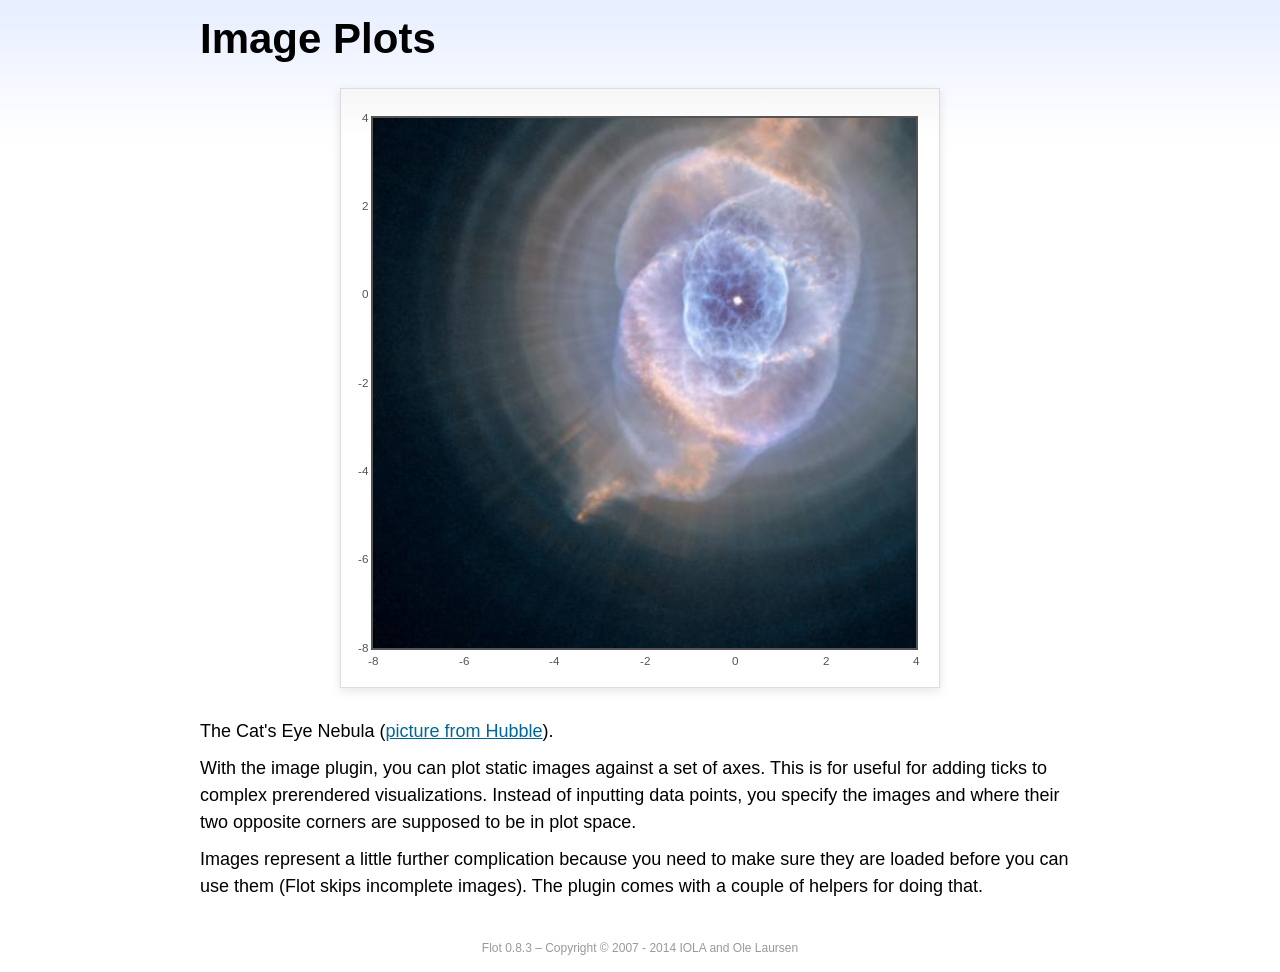
<file: assets/libs/flot/examples/image/index.html>
<!DOCTYPE html PUBLIC "-//W3C//DTD HTML 4.01//EN" "http://www.w3.org/TR/html4/strict.dtd">
<html>
<head>
	<meta http-equiv="Content-Type" content="text/html; charset=utf-8">
	<title>Flot Examples: Image Plots</title>
	<link href="../examples.css" rel="stylesheet" type="text/css">
	<!--[if lte IE 8]><script language="javascript" type="text/javascript" src="../../excanvas.min.js"></script><![endif]-->
	<script language="javascript" type="text/javascript" src="../../jquery.js"></script>
	<script language="javascript" type="text/javascript" src="../../jquery.flot.js"></script>
	<script language="javascript" type="text/javascript" src="../../jquery.flot.image.js"></script>
	<script type="text/javascript">

	$(function() {

		var data = [[["hs-2004-27-a-large-web.jpg", -10, -10, 10, 10]]];

		var options = {
			series: {
				images: {
					show: true
				}
			},
			xaxis: {
				min: -8,
				max: 4
			},
			yaxis: {
				min: -8,
				max: 4
			}
		};

		$.plot.image.loadDataImages(data, options, function () {
			$.plot("#placeholder", data, options);
		});

		// Add the Flot version string to the footer

		$("#footer").prepend("Flot " + $.plot.version + " &ndash; ");
	});

	</script>
</head>
<body>

	<div id="header">
		<h2>Image Plots</h2>
	</div>

	<div id="content">

		<div class="demo-container" style="width:600px;height:600px;">
			<div id="placeholder" class="demo-placeholder"></div>
		</div>

		<p>The Cat's Eye Nebula (<a href="http://hubblesite.org/gallery/album/nebula/pr2004027a/">picture from Hubble</a>).</p>

		<p>With the image plugin, you can plot static images against a set of axes. This is for useful for adding ticks to complex prerendered visualizations. Instead of inputting data points, you specify the images and where their two opposite corners are supposed to be in plot space.</p>

		<p>Images represent a little further complication because you need to make sure they are loaded before you can use them (Flot skips incomplete images). The plugin comes with a couple of helpers for doing that.</p>

	</div>

	<div id="footer">
		Copyright &copy; 2007 - 2014 IOLA and Ole Laursen
	</div>

</body>
</html>
</file>
<file: assets3/css/templatemo-art-factory.css>
/*

ART FACTORY

https://templatemo.com/tm-537-art-factory

*/

/* 
---------------------------------------------
Table of contents
---------------------------------------------
01. font & reset css
02. reset
03. global styles
04. header
05. welcome
06. features
07. team
08. pricing
09. blog
10. contact
11. footer
12. preloader

--------------------------------------------- 
*/

/* 
---------------------------------------------
font & reset css
--------------------------------------------- 
*/
@import url("https://fonts.googleapis.com/css?family=Roboto:100,300,400,500,700,900");
/* 
---------------------------------------------
reset
--------------------------------------------- 
*/
html,
body,
div,
span,
applet,
object,
iframe,
h1,
h2,
h3,
h4,
h5,
h6,
p,
blockquote,
div pre,
a,
abbr,
acronym,
address,
big,
cite,
code,
del,
dfn,
em,
font,
img,
ins,
kbd,
q,
s,
samp,
small,
strike,
strong,
sub,
sup,
tt,
var,
b,
u,
i,
center,
dl,
dt,
dd,
ol,
ul,
li,
figure,
header,
nav,
section,
article,
aside,
footer,
figcaption {
  margin: 0;
  padding: 0;
  border: 0;
  outline: 0;
}

.clearfix:after {
  content: ".";
  display: block;
  clear: both;
  visibility: hidden;
  line-height: 0;
  height: 0;
}

.clearfix {
  display: inline-block;
}

html[xmlns] .clearfix {
  display: block;
}

* html .clearfix {
  height: 1%;
}

ul,
li {
  padding: 0;
  margin: 0;
  list-style: none;
}

header,
nav,
section,
article,
aside,
footer,
hgroup {
  display: block;
}

* {
  box-sizing: border-box;
}

html,
body {
  font-family: "Roboto", sans-serif;
  font-weight: 400;
  background-color: #fff;
  font-size: 16px;
  -ms-text-size-adjust: 100%;
  -webkit-font-smoothing: antialiased;
  -moz-osx-font-smoothing: grayscale;
}

a {
  text-decoration: none !important;
}

h1,
h2,
h3,
h4,
h5,
h6 {
  margin-top: 0px;
  margin-bottom: 0px;
}

ul {
  margin-bottom: 0px;
}

p {
  font-size: 15px;
  line-height: 25px;
  color: #4a4a4a;
}

/* 
---------------------------------------------
global styles
--------------------------------------------- 
*/
html,
body {
  background: #fff;
  font-family: "Roboto", sans-serif;
}

::selection {
  background: #ff589e;
  color: #fff;
}

::-moz-selection {
  background: #ff589e;
  color: #fff;
}

@media (max-width: 991px) {
  html,
  body {
    overflow-x: hidden;
  }
  .mobile-top-fix {
    margin-top: 30px;
    margin-bottom: 0px;
  }
  .mobile-bottom-fix {
    margin-bottom: 30px;
  }
  .mobile-bottom-fix-big {
    margin-bottom: 60px;
  }
}

a.main-button-slider {
  font-size: 13px;
  border-radius: 20px;
  padding: 12px 20px;
  background-color: #f55858;
  text-transform: uppercase;
  color: #fff;
  letter-spacing: 0.25px;
  -webkit-transition: all 0.3s ease 0s;
  -moz-transition: all 0.3s ease 0s;
  -o-transition: all 0.3s ease 0s;
  transition: all 0.3s ease 0s;
}

a.main-button-slider:hover {
  background-color: #0088e8;
}

a.main-button {
  font-size: 13px;
  border-radius: 20px;
  padding: 12px 20px;
  background-color: #00b4c6;
  text-transform: uppercase;
  color: #fff;
  letter-spacing: 0.25px;
  -webkit-transition: all 0.3s ease 0s;
  -moz-transition: all 0.3s ease 0s;
  -o-transition: all 0.3s ease 0s;
  transition: all 0.3s ease 0s;
}

a.main-button:hover {
  background-color: #0088e8;
}

button.main-button {
  outline: none;
  border: none;
  cursor: pointer;
  font-size: 13px;
  border-radius: 20px;
  padding: 10px 20px;
  background-color: #f55858;
  text-transform: uppercase;
  color: #fff;
  letter-spacing: 0.25px;
  -webkit-transition: all 0.3s ease 0s;
  -moz-transition: all 0.3s ease 0s;
  -o-transition: all 0.3s ease 0s;
  transition: all 0.3s ease 0s;
}

button.main-button:hover {
  background-color: #0088e8;
}

.section-heading h2 {
  text-align: center;
  font-size: 48px;
  font-weight: 300;
  color: #232323;
  margin-bottom: 20px;
}

.section-heading p {
  font-size: 17px;
  color: #777;
  text-align: center;
}

/* 
---------------------------------------------
header
--------------------------------------------- 
*/

.background-header {
  background-color: #fff;
  height: 80px !important;
  position: fixed !important;
  top: 0px;
  left: 0px;
  right: 0px;
  box-shadow: 0px 0px 10px rgba(0, 0, 0, 0.15) !important;
}

.background-header .logo,
.background-header .main-nav .nav li a {
  color: #1e1e1e !important;
}

.background-header .main-nav .nav > li:hover > a {
  color: #f55858 !important;
}

.background-header .main-nav .nav > li > ul > li:hover > a {
  color: #f55858 !important;
}

.background-header .nav li a.active {
  color: #f55858 !important;
}

.header-area {
  position: absolute;
  top: 0px;
  left: 0px;
  right: 0px;
  z-index: 100;
  height: 100px;
  -webkit-transition: all 0.5s ease 0s;
  -moz-transition: all 0.5s ease 0s;
  -o-transition: all 0.5s ease 0s;
  transition: all 0.5s ease 0s;
}

.header-area .main-nav {
  min-height: 80px;
  background: transparent;
}

.header-area .main-nav .logo {
  line-height: 80px;
  color: #fff;
  font-size: 28px;
  font-weight: 700;
  text-transform: uppercase;
  letter-spacing: 2px;
  float: left;
  -webkit-transition: all 0.3s ease 0s;
  -moz-transition: all 0.3s ease 0s;
  -o-transition: all 0.3s ease 0s;
  transition: all 0.3s ease 0s;
}

.header-area .main-nav .nav {
  float: right;
  margin-top: 27px;
  margin-left: 20px;
  margin-right: 0px;
  -webkit-transition: all 0.3s ease 0s;
  -moz-transition: all 0.3s ease 0s;
  -o-transition: all 0.3s ease 0s;
  transition: all 0.3s ease 0s;
  position: relative;
  z-index: 999;
}

.header-area .main-nav .nav li {
  padding-left: 20px;
  padding-right: 20px;
}

.header-area .main-nav .nav li:last-child {
  padding-right: 0px;
}

.header-area .main-nav .nav li a {
  display: block;
  font-weight: 500;
  font-size: 13px;
  color: #fff;
  text-transform: uppercase;
  -webkit-transition: all 0.3s ease 0s;
  -moz-transition: all 0.3s ease 0s;
  -o-transition: all 0.3s ease 0s;
  transition: all 0.3s ease 0s;
  height: 40px;
  line-height: 40px;
  border: transparent;
  letter-spacing: 1px;
}

.header-area .main-nav .nav li:hover a {
  color: #f55858;
}

.header-area .main-nav .nav li.submenu {
  position: relative;
  padding-right: 35px;
}

.header-area .main-nav .nav li.submenu:after {
  font-family: FontAwesome;
  content: "\f107";
  font-size: 12px;
  color: #fff;
  position: absolute;
  right: 18px;
  top: 12px;
}

.header-area.background-header .main-nav .nav li.submenu:after {
  color: #000;
}

.header-area .main-nav .nav li.submenu ul {
  position: absolute;
  width: 200px;
  box-shadow: 0 2px 28px 0 rgba(0, 0, 0, 0.06);
  overflow: hidden;
  top: 40px;
  opacity: 0;
  transform: translateY(-2em);
  visibility: hidden;
  z-index: -1;
  transition: all 0.3s ease-in-out 0s, visibility 0s linear 0.3s,
    z-index 0s linear 0.01s;
}

.header-area .main-nav .nav li.submenu ul li {
  margin-left: 0px;
  padding-left: 0px;
  padding-right: 0px;
}

.header-area .main-nav .nav li.submenu ul li a {
  display: block;
  background: #fff;
  color: #3b566e;
  padding-left: 20px;
  height: 40px;
  line-height: 40px;
  -webkit-transition: all 0.3s ease 0s;
  -moz-transition: all 0.3s ease 0s;
  -o-transition: all 0.3s ease 0s;
  transition: all 0.3s ease 0s;
  position: relative;
  font-size: 13px;
  border-bottom: 1px solid #f5f5f5;
}

.header-area .main-nav .nav li.submenu ul li a:before {
  content: "";
  position: absolute;
  width: 0px;
  height: 40px;
  left: 0px;
  top: 0px;
  bottom: 0px;
  -webkit-transition: all 0.3s ease 0s;
  -moz-transition: all 0.3s ease 0s;
  -o-transition: all 0.3s ease 0s;
  transition: all 0.3s ease 0s;
  background: #f55858;
}

.header-area .main-nav .nav li.submenu ul li a:hover {
  background: #fff;
  color: #f55858;
  padding-left: 25px;
}

.header-area .main-nav .nav li.submenu ul li a:hover:before {
  width: 3px;
}

.header-area .main-nav .nav li.submenu:hover ul {
  visibility: visible;
  opacity: 1;
  z-index: 1;
  transform: translateY(0%);
  transition-delay: 0s, 0s, 0.3s;
}

.header-area .main-nav .menu-trigger {
  cursor: pointer;
  display: block;
  position: absolute;
  top: 23px;
  width: 32px;
  height: 40px;
  text-indent: -9999em;
  z-index: 99;
  right: 40px;
  display: none;
}

.header-area .main-nav .menu-trigger span,
.header-area .main-nav .menu-trigger span:before,
.header-area .main-nav .menu-trigger span:after {
  -moz-transition: all 0.4s;
  -o-transition: all 0.4s;
  -webkit-transition: all 0.4s;
  transition: all 0.4s;
  background-color: #fff;
  display: block;
  position: absolute;
  width: 30px;
  height: 2px;
  left: 0;
}

.background-header .main-nav .menu-trigger span,
.background-header .main-nav .menu-trigger span:before,
.background-header .main-nav .menu-trigger span:after {
  background-color: #1e1e1e;
}

.header-area .main-nav .menu-trigger span:before,
.header-area .main-nav .menu-trigger span:after {
  -moz-transition: all 0.4s;
  -o-transition: all 0.4s;
  -webkit-transition: all 0.4s;
  transition: all 0.4s;
  background-color: #fff;
  display: block;
  position: absolute;
  width: 30px;
  height: 2px;
  left: 0;
  width: 75%;
}

.background-header .main-nav .menu-trigger span:before,
.background-header .main-nav .menu-trigger span:after {
  background-color: #1e1e1e;
}

.header-area .main-nav .menu-trigger span:before,
.header-area .main-nav .menu-trigger span:after {
  content: "";
}

.header-area .main-nav .menu-trigger span {
  top: 16px;
}

.header-area .main-nav .menu-trigger span:before {
  -moz-transform-origin: 33% 100%;
  -ms-transform-origin: 33% 100%;
  -webkit-transform-origin: 33% 100%;
  transform-origin: 33% 100%;
  top: -10px;
  z-index: 10;
}

.header-area .main-nav .menu-trigger span:after {
  -moz-transform-origin: 33% 0;
  -ms-transform-origin: 33% 0;
  -webkit-transform-origin: 33% 0;
  transform-origin: 33% 0;
  top: 10px;
}

.header-area .main-nav .menu-trigger.active span,
.header-area .main-nav .menu-trigger.active span:before,
.header-area .main-nav .menu-trigger.active span:after {
  background-color: transparent;
  width: 100%;
}

.header-area .main-nav .menu-trigger.active span:before {
  -moz-transform: translateY(6px) translateX(1px) rotate(45deg);
  -ms-transform: translateY(6px) translateX(1px) rotate(45deg);
  -webkit-transform: translateY(6px) translateX(1px) rotate(45deg);
  transform: translateY(6px) translateX(1px) rotate(45deg);
  background-color: #fff;
}

.background-header .main-nav .menu-trigger.active span:before {
  background-color: #1e1e1e;
}

.header-area .main-nav .menu-trigger.active span:after {
  -moz-transform: translateY(-6px) translateX(1px) rotate(-45deg);
  -ms-transform: translateY(-6px) translateX(1px) rotate(-45deg);
  -webkit-transform: translateY(-6px) translateX(1px) rotate(-45deg);
  transform: translateY(-6px) translateX(1px) rotate(-45deg);
  background-color: #fff;
}

.background-header .main-nav .menu-trigger.active span:after {
  background-color: #1e1e1e;
}

.header-area.header-sticky {
  min-height: 80px;
}

.header-area.header-sticky .nav {
  margin-top: 20px !important;
}

.header-area.header-sticky .nav li a.active {
  color: #f55858;
}

@media (max-width: 1200px) {
  .header-area .main-nav .nav li {
    padding-left: 12px;
    padding-right: 12px;
  }
  .header-area .main-nav:before {
    display: none;
  }
}

@media (max-width: 991px) {
  .header-area {
    padding: 0px 15px;
    height: 80px;
    box-shadow: none;
    text-align: center;
  }
  .header-area .container {
    padding: 0px;
  }
  .header-area .logo {
    margin-left: 30px;
  }
  .header-area .menu-trigger {
    display: block !important;
  }
  .header-area .main-nav {
    overflow: hidden;
  }
  .header-area .main-nav .nav {
    float: none;
    width: 100%;
    margin-top: 80px !important;
    display: none;
    -webkit-transition: all 0s ease 0s;
    -moz-transition: all 0s ease 0s;
    -o-transition: all 0s ease 0s;
    transition: all 0s ease 0s;
    margin-left: 0px;
  }
  .header-area .main-nav .nav li:first-child {
    border-top: 1px solid #eee;
  }
  .header-area .main-nav .nav li {
    width: 100%;
    background: #fff;
    border-bottom: 1px solid #eee;
    padding-left: 0px !important;
    padding-right: 0px !important;
  }
  .header-area .main-nav .nav li a {
    height: 50px !important;
    line-height: 50px !important;
    padding: 0px !important;
    border: none !important;
    background: #fff !important;
    color: #3b566e !important;
  }
  .header-area .main-nav .nav li a:hover {
    background: #eee !important;
  }
  .header-area .main-nav .nav > li > a:hover,
  .header-area .main-nav .nav .submenu > ul > li > a:hover {
    color: #f55858;
  }
  .header-area .main-nav .nav li.submenu ul {
    position: relative;
    visibility: inherit;
    opacity: 1;
    z-index: 1;
    transform: translateY(0%);
    transition-delay: 0s, 0s, 0.3s;
    top: 0px;
    width: 100%;
    box-shadow: none;
    height: 0px;
  }
  .header-area .main-nav .nav li.submenu ul li a {
    font-size: 12px;
    font-weight: 400;
  }
  .header-area .main-nav .nav li.submenu ul li a:hover:before {
    width: 0px;
  }
  .header-area .main-nav .nav li.submenu ul.active {
    height: auto !important;
  }
  .header-area .main-nav .nav li.submenu:after {
    color: #3b566e;
    right: 25px;
    font-size: 14px;
    top: 15px;
  }
  .header-area .main-nav .nav li.submenu:hover ul,
  .header-area .main-nav .nav li.submenu:focus ul {
    height: 0px;
  }
}

@media (min-width: 992px) {
  .header-area .main-nav .nav {
    display: flex !important;
  }
}

/* 
---------------------------------------------
welcome
--------------------------------------------- 
*/
#welcome {
  overflow: hidden;
  position: relative;
  display: flex;
  align-items: center;
  justify-content: center;
  background-image: url(../images/banner-bg.png);
  background-repeat: no-repeat;
/*
TRY IT ... with or without CENTER CENTER
  background-position: center center; 
*/
  background-size: cover;
  width: 100%;
  height: 105vh;
  margin-top: -10vh;
}

.welcome-area .header-text {
  position: absolute;
  top: 55%;
  transform: translateY(-60%);
  text-align: left;
  width: 100%;
}

.welcome-area .header-text .left-text {
  align-self: center;
}

.welcome-area .header-text h1 {
  font-weight: 400;
  font-size: 64px;
  line-height: 80px;
  letter-spacing: 1.4px;
  margin-bottom: 30px;
  color: #fff;
}

.welcome-area .header-text p {
  font-weight: 300;
  font-size: 17px;
  color: #fff;
  line-height: 30px;
  letter-spacing: 0.25px;
  margin-bottom: 40px;
  position: relative;
}

@media (max-width: 991px) {
  .welcome-area .header-text {
    top: 55% !important;
    transform: perspective(1px) translateY(-60%) !important;
  }
  .welcome-area .header-text h1 {
    font-size: 36px;
    line-height: 50px;
    color: #fff;
    margin-bottom: 15px;
  }
  .welcome-area .header-text h1 span {
    color: #fff;
  }
  .welcome-area .header-text p {
    color: #fff;
    margin-bottom: 30px;
  }
}

@media (max-width: 820px) {
  .welcome-area .header-text {
    top: 55% !important;
    transform: perspective(1px) translateY(-60%) !important;
  }
  .welcome-area .header-text h1 {
    font-size: 36px;
    line-height: 50px;
    margin-bottom: 15px;
  }
  .welcome-area .header-text p {
    margin-bottom: 30px;
  }
}

@media (max-width: 765px) {
  .welcome-area {
    margin-bottom: 100px;
  }
  .welcome-area .header-text {
    top: 55% !important;
    transform: perspective(1px) translateY(-50%) !important;
    text-align: center;
  }
  .welcome-area .header-text .buttons {
    display: none;
  }
  .welcome-area .header-text h1 {
    font-weight: 600;
    font-size: 24px !important;
    line-height: 30px !important;
    margin-bottom: 20px !important;
  }
  .welcome-area .header-text h1 span {
    color: #fff;
  }
  .welcome-area .header-text p {
    text-align: center;
    color: #fff;
    font-size: 14px;
    line-height: 22px;
    margin-bottom: 40px;
  }
  .welcome-area .header-text img {
    width: 80%;
    margin-top: 20px;
  }
}

/*
---------------------------------------------
about
---------------------------------------------
*/

#about {
  padding: 120px 0px;
  border-bottom: 1px solid #eee;
}

@media (max-width: 765px) {
  #about {
    padding: 20px 0px 120px 0px;
  }
}

#about .right-text {
  align-self: center;
}

#about .right-text p {
  margin-bottom: 40px;
}

#about2 {
  padding: 120px 0px;
}

#about2 .right-image {
  align-self: center;
}

#about h5,
#about2 h5 {
  font-size: 26px;
  font-weight: 700;
  color: #1e1e1e;
  line-height: 40px;
  margin-bottom: 25px;
  letter-spacing: 0.5px;
}

#about p,
#about2 p {
  margin-bottom: 30px;
  font-size: 16px;
  line-height: 30px;
  letter-spacing: 0.5px;
}

#about2 ul li img {
  display: inline;
  float: left;
}

#about2 ul li .text {
  margin-left: 80px;
}

#about2 ul li .text h6 {
  padding-top: 12px;
  font-size: 21px;
  font-weight: 500;
  color: #1e1e1e;
  margin-bottom: 20px;
}

/* 
---------------------------------------------
services
--------------------------------------------- 
*/
#services {
  position: relative;
  padding: 120px 0px 90px 0px;
  background: rgba(0, 136, 232, 1);
  background: -moz-linear-gradient(
    -45deg,
    rgba(0, 136, 232, 1) 0%,
    rgba(0, 182, 198, 1) 0%,
    rgba(0, 136, 232, 1) 100%
  );
  background: -webkit-gradient(
    left top,
    right bottom,
    color-stop(0%, rgba(0, 136, 232, 1)),
    color-stop(0%, rgba(0, 182, 198, 1)),
    color-stop(100%, rgba(0, 136, 232, 1))
  );
  background: -webkit-linear-gradient(
    -45deg,
    rgba(0, 136, 232, 1) 0%,
    rgba(0, 182, 198, 1) 0%,
    rgba(0, 136, 232, 1) 100%
  );
  background: -o-linear-gradient(
    -45deg,
    rgba(0, 136, 232, 1) 0%,
    rgba(0, 182, 198, 1) 0%,
    rgba(0, 136, 232, 1) 100%
  );
  background: -ms-linear-gradient(
    -45deg,
    rgba(0, 136, 232, 1) 0%,
    rgba(0, 182, 198, 1) 0%,
    rgba(0, 136, 232, 1) 100%
  );
  background: linear-gradient(
    135deg,
    rgba(0, 136, 232, 1) 0%,
    rgba(0, 182, 198, 1) 0%,
    rgba(0, 136, 232, 1) 100%
  );
  filter: progid:DXImageTransform.Microsoft.gradient( startColorstr='#0088e8', endColorstr='#0088e8', GradientType=1 );
}

.service-item {
  cursor: pointer;
  display: block;
  background: #ffffff;
  box-shadow: 0 2px 48px 0 rgba(0, 0, 0, 0.1);
  padding: 40px 30px;
  text-align: center;
  -webkit-transition: all 0.3s ease 0s;
  -moz-transition: all 0.3s ease 0s;
  -o-transition: all 0.3s ease 0s;
  transition: all 0.3s ease 0s;
  position: relative;
}

@media screen and (max-width: 920px) {
  .service-item {
    margin: 0px 30px !important;
  }
}

.service-item:hover .icon,
.service-item:hover a.main-button {
  background-color: #0088e8;
}

.service-item .icon {
  text-align: center;
  -webkit-transition: all 0.3s ease 0s;
  -moz-transition: all 0.3s ease 0s;
  -o-transition: all 0.3s ease 0s;
  transition: all 0.3s ease 0s;
  width: 100px;
  height: 100px;
  line-height: 100px;
  margin: auto;
  position: relative;
  margin-bottom: 30px;
  background: #00b4c6;
  -webkit-border-radius: 50%;
  -moz-border-radius: 50%;
  border-radius: 50%;
  position: relative;
}

.service-item .icon img {
  max-width: 50px;
  position: absolute;
  top: 50%;
  left: 50%;
  transform: translate(-50%, -50%);
}

.service-item .service-title {
  font-weight: 500;
  font-size: 18px;
  color: #1e1e1e;
  letter-spacing: 0.7px;
  margin-bottom: 15px;
  position: relative;
  z-index: 2;
}

.service-item p {
  font-weight: 400;
  font-size: 13px;
  color: #777;
  letter-spacing: 0.5px;
  line-height: 25px;
  position: relative;
  z-index: 2;
}

.service-item a.main-button {
  margin-top: 30px;
  display: inline-block;
}

.owl-carousel .owl-dots {
  margin-top: 60px;
  text-align: center;
  align-self: center;
}

.owl-carousel button.owl-dot span {
  border-radius: 50%;
  background-color: #fff;
  width: 5px;
  height: 5px;
  display: inline-block;
  margin: 0px 5px;
}

.owl-carousel button.active span {
  width: 8px;
  height: 8px;
  padding-top: 1.5px;
}

.owl-carousel {
  position: relative;
}

.owl-carousel .owl-nav button.owl-next span {
  top: 32%;
  border-radius: 50%;
  font-size: 36px;
  color: #fff;
  right: -80px;
  width: 60px;
  height: 60px;
  line-height: 60px;
  text-align: center;
  display: inline-block;
  background-color: rgba(250, 250, 250, 0.15);
  position: absolute;
}

.owl-carousel .owl-nav button.owl-prev span {
  top: 32%;
  border-radius: 50%;
  font-size: 36px;
  color: #fff;
  left: -80px;
  width: 60px;
  height: 60px;
  line-height: 60px;
  text-align: center;
  display: inline-block;
  background-color: rgba(250, 250, 250, 0.15);
  position: absolute;
}

@media screen and (max-width: 1320px) {
  .owl-carousel .owl-nav {
    display: none !important;
  }
}

/*
---------------------------------------------
accordions
---------------------------------------------
*/

#frequently-question {
  padding: 120px 0px;
}

#frequently-question .section-heading p {
  margin-bottom: 80px;
}

#frequently-question .left-text {
  align-self: center !important;
}

#frequently-question .left-text h5 {
  font-size: 26px;
  font-weight: 700;
  color: #1e1e1e;
  line-height: 40px;
  margin-bottom: 25px;
  letter-spacing: 0.5px;
}

#frequently-question .left-text p {
  margin-bottom: 30px;
  font-size: 16px;
  line-height: 30px;
  letter-spacing: 0.5px;
}

#frequently-question .left-text span {
  font-size: 16px;
  color: #4a4a4a;
  margin-bottom: 50px;
  display: block;
}

#frequently-question .left-text span a {
  font-weight: 500;
}

@media (max-width: 765px) {
  #frequently-question .left-text {
    margin-bottom: 60px;
  }
}

.accordions {
  background-color: #f7f7f7;
}
.accordion-head {
  padding: 20px;
  font-size: 20px;
  cursor: pointer;
  transition: color 200ms ease-in-out;
  border-bottom: 1px solid #fff;
}
@media screen and (min-width: 768px) {
  .accordion-head {
    padding: 1rem;
    font-size: 1.2rem;
  }
}
.accordion-head .icon {
  float: right;
  transition: transform 200ms ease-in-out;
}
.accordion-head.is-open {
  color: #0088e8;
  border-bottom: none;
}
.accordion-head.is-open .icon {
  transform: rotate(45deg);
}
.accordion-body {
  overflow: hidden;
  height: 0;
  transition: height 300ms ease-in-out;
  border-bottom: 1px solid #fff;
}
.accordion-body > .content {
  padding: 20px;
  padding-top: 0;
}

/* 
---------------------------------------------
contact
--------------------------------------------- 
*/

#contact-us .container-fluid {
  padding-right: 0px;
  padding-left: 0px;
  overflow-x: hidden;
}

#contact-us .col-lg-6 {
  padding-left: 0px;
  padding-right: 0px;
}

#contact-us h5 {
  font-weight: 500;
  font-size: 18px;
  color: #1e1e1e;
  letter-spacing: 0.25px;
  line-height: 26px;
}

.contact-text {
  font-weight: 400;
  font-size: 14px;
  color: #6f8ba4;
  letter-spacing: 0.6px;
  line-height: 26px;
}

.contact-text p {
  margin-bottom: 28px;
}

.contact-field {
  background-color: rgba(250, 250, 250, 0.3);
}

.contact-form {
  padding: 100px;
  background: rgba(0, 136, 232, 1);
  background: -moz-linear-gradient(
    -45deg,
    rgba(0, 136, 232, 1) 0%,
    rgba(0, 182, 198, 1) 0%,
    rgba(0, 136, 232, 1) 100%
  );
  background: -webkit-gradient(
    left top,
    right bottom,
    color-stop(0%, rgba(0, 136, 232, 1)),
    color-stop(0%, rgba(0, 182, 198, 1)),
    color-stop(100%, rgba(0, 136, 232, 1))
  );
  background: -webkit-linear-gradient(
    -45deg,
    rgba(0, 136, 232, 1) 0%,
    rgba(0, 182, 198, 1) 0%,
    rgba(0, 136, 232, 1) 100%
  );
  background: -o-linear-gradient(
    -45deg,
    rgba(0, 136, 232, 1) 0%,
    rgba(0, 182, 198, 1) 0%,
    rgba(0, 136, 232, 1) 100%
  );
  background: -ms-linear-gradient(
    -45deg,
    rgba(0, 136, 232, 1) 0%,
    rgba(0, 182, 198, 1) 0%,
    rgba(0, 136, 232, 1) 100%
  );
  background: linear-gradient(
    135deg,
    rgba(0, 136, 232, 1) 0%,
    rgba(0, 182, 198, 1) 0%,
    rgba(0, 136, 232, 1) 100%
  );
  filter: progid:DXImageTransform.Microsoft.gradient( startColorstr='#0088e8', endColorstr='#0088e8', GradientType=1 );
}

@media (max-width: 765px) {
  .contact-form {
    padding: 60px;
    margin-top: -7px;
  }
}

.contact-form input,
.contact-form textarea {
  color: #777;
  font-size: 14px;
  border: none;
  width: 100%;
  height: 50px;
  outline: none;
  padding-left: 20px;
  padding-right: 20px;
  border-radius: 0px;
  -webkit-appearance: none;
  -moz-appearance: none;
  appearance: none;
  margin-bottom: 30px;
}

.contact-form textarea {
  height: 150px;
  resize: none;
  padding: 20px;
}

.contact-form {
  text-align: center;
}

.contact-form ::-webkit-input-placeholder {
  /* Edge */
  color: #fff;
}

.contact-form :-ms-input-placeholder {
  /* Internet Explorer 10-11 */
  color: #fff;
}

.contact-form ::placeholder {
  color: #fff;
}

/* 
---------------------------------------------
footer
--------------------------------------------- 
*/
footer {
  background-color: #fff;
  padding: 60px 0px;
}

footer .social {
  overflow: hidden;
  text-align: right;
}

footer .social li {
  margin: 0px 5px;
  display: inline-block;
}

footer .social li a {
  color: #fff;
  text-align: center;
  background-color: #00b4c6;
  width: 40px;
  height: 40px;
  line-height: 40px;
  border-radius: 5px;
  display: inline-block;
  font-size: 16px;
  -webkit-transition: all 0.3s ease 0s;
  -moz-transition: all 0.3s ease 0s;
  -o-transition: all 0.3s ease 0s;
  transition: all 0.3s ease 0s;
}

footer .social li a:hover {
  background-color: #0088e8;
  color: #fff;
}

footer .copyright {
  margin-top: 10px;
  font-weight: 400;
  font-size: 15px;
  color: #4a4a4a;
  letter-spacing: 0.88px;
  text-transform: capitalize;
}

@media (max-width: 991px) {
  footer .copyright {
    text-align: center;
  }
  footer .social {
    text-align: center;
    margin-top: 15px;
  }
}

/* 
---------------------------------------------
preloader
--------------------------------------------- 
*/
#preloader {
  overflow: hidden;
  background-image: linear-gradient(145deg, #00b4c6 0%, #0088e8 100%);
  left: 0;
  right: 0;
  top: 0;
  bottom: 0;
  position: fixed;
  z-index: 9999;
  color: #fff;
}

#preloader .jumper {
  left: 0;
  top: 0;
  right: 0;
  bottom: 0;
  display: block;
  position: absolute;
  margin: auto;
  width: 50px;
  height: 50px;
}

#preloader .jumper > div {
  background-color: #fff;
  width: 10px;
  height: 10px;
  border-radius: 100%;
  -webkit-animation-fill-mode: both;
  animation-fill-mode: both;
  position: absolute;
  opacity: 0;
  width: 50px;
  height: 50px;
  -webkit-animation: jumper 1s 0s linear infinite;
  animation: jumper 1s 0s linear infinite;
}

#preloader .jumper > div:nth-child(2) {
  -webkit-animation-delay: 0.33333s;
  animation-delay: 0.33333s;
}

#preloader .jumper > div:nth-child(3) {
  -webkit-animation-delay: 0.66666s;
  animation-delay: 0.66666s;
}

@-webkit-keyframes jumper {
  0% {
    opacity: 0;
    -webkit-transform: scale(0);
    transform: scale(0);
  }
  5% {
    opacity: 1;
  }
  100% {
    -webkit-transform: scale(1);
    transform: scale(1);
    opacity: 0;
  }
}

@keyframes jumper {
  0% {
    opacity: 0;
    -webkit-transform: scale(0);
    transform: scale(0);
  }
  5% {
    opacity: 1;
  }
  100% {
    opacity: 0;
  }
}
</file>
<file: assets3/css/owl-carousel.css>
/**
 * Owl Carousel v2.3.4
 * Copyright 2013-2018 David Deutsch
 * Licensed under: SEE LICENSE IN https://github.com/OwlCarousel2/OwlCarousel2/blob/master/LICENSE
 */
/*
 *  Owl Carousel - Core
 */
.owl-carousel {
  display: none;
  width: 100%;
  -webkit-tap-highlight-color: transparent;
  /* position relative and z-index fix webkit rendering fonts issue */
  position: relative;
  z-index: 1; }
  .owl-carousel .owl-stage {
    position: relative;
    -ms-touch-action: pan-Y;
    touch-action: manipulation;
    -moz-backface-visibility: hidden;
    /* fix firefox animation glitch */ }
  .owl-carousel .owl-stage:after {
    content: ".";
    display: block;
    clear: both;
    visibility: hidden;
    line-height: 0;
    height: 0; }
  .owl-carousel .owl-stage-outer {
    position: relative;
    overflow: hidden;
    /* fix for flashing background */
    -webkit-transform: translate3d(0px, 0px, 0px); }
  .owl-carousel .owl-wrapper,
  .owl-carousel .owl-item {
    -webkit-backface-visibility: hidden;
    -moz-backface-visibility: hidden;
    -ms-backface-visibility: hidden;
    -webkit-transform: translate3d(0, 0, 0);
    -moz-transform: translate3d(0, 0, 0);
    -ms-transform: translate3d(0, 0, 0); }
  .owl-carousel .owl-item {
    position: relative;
    min-height: 1px;
    float: left;
    -webkit-backface-visibility: hidden;
    -webkit-tap-highlight-color: transparent;
    -webkit-touch-callout: none; }
  .owl-carousel .owl-item img {
    display: block;
    width: 100%; }
  .owl-carousel .owl-nav.disabled,
  .owl-carousel .owl-dots.disabled {
    display: none; }
  .owl-carousel .owl-nav .owl-prev,
  .owl-carousel .owl-nav .owl-next,
  .owl-carousel .owl-dot {
    cursor: pointer;
    -webkit-user-select: none;
    -khtml-user-select: none;
    -moz-user-select: none;
    -ms-user-select: none;
    user-select: none; }
  .owl-carousel .owl-nav button.owl-prev,
  .owl-carousel .owl-nav button.owl-next,
  .owl-carousel button.owl-dot {
    background: none;
    color: inherit;
    border: none;
    padding: 0 !important;
    font: inherit; }
  .owl-carousel.owl-loaded {
    display: block; }
  .owl-carousel.owl-loading {
    opacity: 0;
    display: block; }
  .owl-carousel.owl-hidden {
    opacity: 0; }
  .owl-carousel.owl-refresh .owl-item {
    visibility: hidden; }
  .owl-carousel.owl-drag .owl-item {
    -ms-touch-action: pan-y;
        touch-action: pan-y;
    -webkit-user-select: none;
    -moz-user-select: none;
    -ms-user-select: none;
    user-select: none; }
  .owl-carousel.owl-grab {
    cursor: move;
    cursor: grab; }
  .owl-carousel.owl-rtl {
    direction: rtl; }
  .owl-carousel.owl-rtl .owl-item {
    float: right; }

/* No Js */
.no-js .owl-carousel {
  display: block; }

/*
 *  Owl Carousel - Animate Plugin
 */
.owl-carousel .animated {
  animation-duration: 1000ms;
  animation-fill-mode: both; }

.owl-carousel .owl-animated-in {
  z-index: 0; }

.owl-carousel .owl-animated-out {
  z-index: 1; }

.owl-carousel .fadeOut {
  animation-name: fadeOut; }

@keyframes fadeOut {
  0% {
    opacity: 1; }
  100% {
    opacity: 0; } }

/*
 * 	Owl Carousel - Auto Height Plugin
 */
.owl-height {
  transition: height 500ms ease-in-out; }

/*
 * 	Owl Carousel - Lazy Load Plugin
 */
.owl-carousel .owl-item {
  /**
			This is introduced due to a bug in IE11 where lazy loading combined with autoheight plugin causes a wrong
			calculation of the height of the owl-item that breaks page layouts
		 */ }
  .owl-carousel .owl-item .owl-lazy {
    opacity: 0;
    transition: opacity 400ms ease; }
  .owl-carousel .owl-item .owl-lazy[src^=""], .owl-carousel .owl-item .owl-lazy:not([src]) {
    max-height: 0; }
  .owl-carousel .owl-item img.owl-lazy {
    transform-style: preserve-3d; }

/*
 * 	Owl Carousel - Video Plugin
 */
.owl-carousel .owl-video-wrapper {
  position: relative;
  height: 100%;
  background: #000; }

.owl-carousel .owl-video-play-icon {
  position: absolute;
  height: 80px;
  width: 80px;
  left: 50%;
  top: 50%;
  margin-left: -40px;
  margin-top: -40px;
  background: url("owl.video.play.png") no-repeat;
  cursor: pointer;
  z-index: 1;
  -webkit-backface-visibility: hidden;
  transition: transform 100ms ease; }

.owl-carousel .owl-video-play-icon:hover {
  -ms-transform: scale(1.3, 1.3);
      transform: scale(1.3, 1.3); }

.owl-carousel .owl-video-playing .owl-video-tn,
.owl-carousel .owl-video-playing .owl-video-play-icon {
  display: none; }

.owl-carousel .owl-video-tn {
  opacity: 0;
  height: 100%;
  background-position: center center;
  background-repeat: no-repeat;
  background-size: contain;
  transition: opacity 400ms ease; }

.owl-carousel .owl-video-frame {
  position: relative;
  z-index: 1;
  height: 100%;
  width: 100%; }
</file>
<file: assets/libs/flot/examples/examples.css>
* {	padding: 0; margin: 0; vertical-align: top; }

body {
	background: url(background.png) repeat-x;
	font: 18px/1.5em "proxima-nova", Helvetica, Arial, sans-serif;
}

a {	color: #069; }
a:hover { color: #28b; }

h2 {
	margin-top: 15px;
	font: normal 32px "omnes-pro", Helvetica, Arial, sans-serif;
}

h3 {
	margin-left: 30px;
	font: normal 26px "omnes-pro", Helvetica, Arial, sans-serif;
	color: #666;
}

p {
	margin-top: 10px;
}

button {
	font-size: 18px;
	padding: 1px 7px;
}

input {
	font-size: 18px;
}

input[type=checkbox] {
	margin: 7px;
}

#header {
	position: relative;
	width: 900px;
	margin: auto;
}

#header h2 {
	margin-left: 10px;
	vertical-align: middle;
	font-size: 42px;
	font-weight: bold;
	text-decoration: none;
	color: #000;
}

#content {
	width: 880px;
	margin: 0 auto;
	padding: 10px;
}

#footer {
	margin-top: 25px;
	margin-bottom: 10px;
	text-align: center;
	font-size: 12px;
	color: #999;
}

.demo-container {
	box-sizing: border-box;
	width: 850px;
	height: 450px;
	padding: 20px 15px 15px 15px;
	margin: 15px auto 30px auto;
	border: 1px solid #ddd;
	background: #fff;
	background: linear-gradient(#f6f6f6 0, #fff 50px);
	background: -o-linear-gradient(#f6f6f6 0, #fff 50px);
	background: -ms-linear-gradient(#f6f6f6 0, #fff 50px);
	background: -moz-linear-gradient(#f6f6f6 0, #fff 50px);
	background: -webkit-linear-gradient(#f6f6f6 0, #fff 50px);
	box-shadow: 0 3px 10px rgba(0,0,0,0.15);
	-o-box-shadow: 0 3px 10px rgba(0,0,0,0.1);
	-ms-box-shadow: 0 3px 10px rgba(0,0,0,0.1);
	-moz-box-shadow: 0 3px 10px rgba(0,0,0,0.1);
	-webkit-box-shadow: 0 3px 10px rgba(0,0,0,0.1);
}

.demo-placeholder {
	width: 100%;
	height: 100%;
	font-size: 14px;
	line-height: 1.2em;
}

.legend table {
	border-spacing: 5px;
}
</file>
